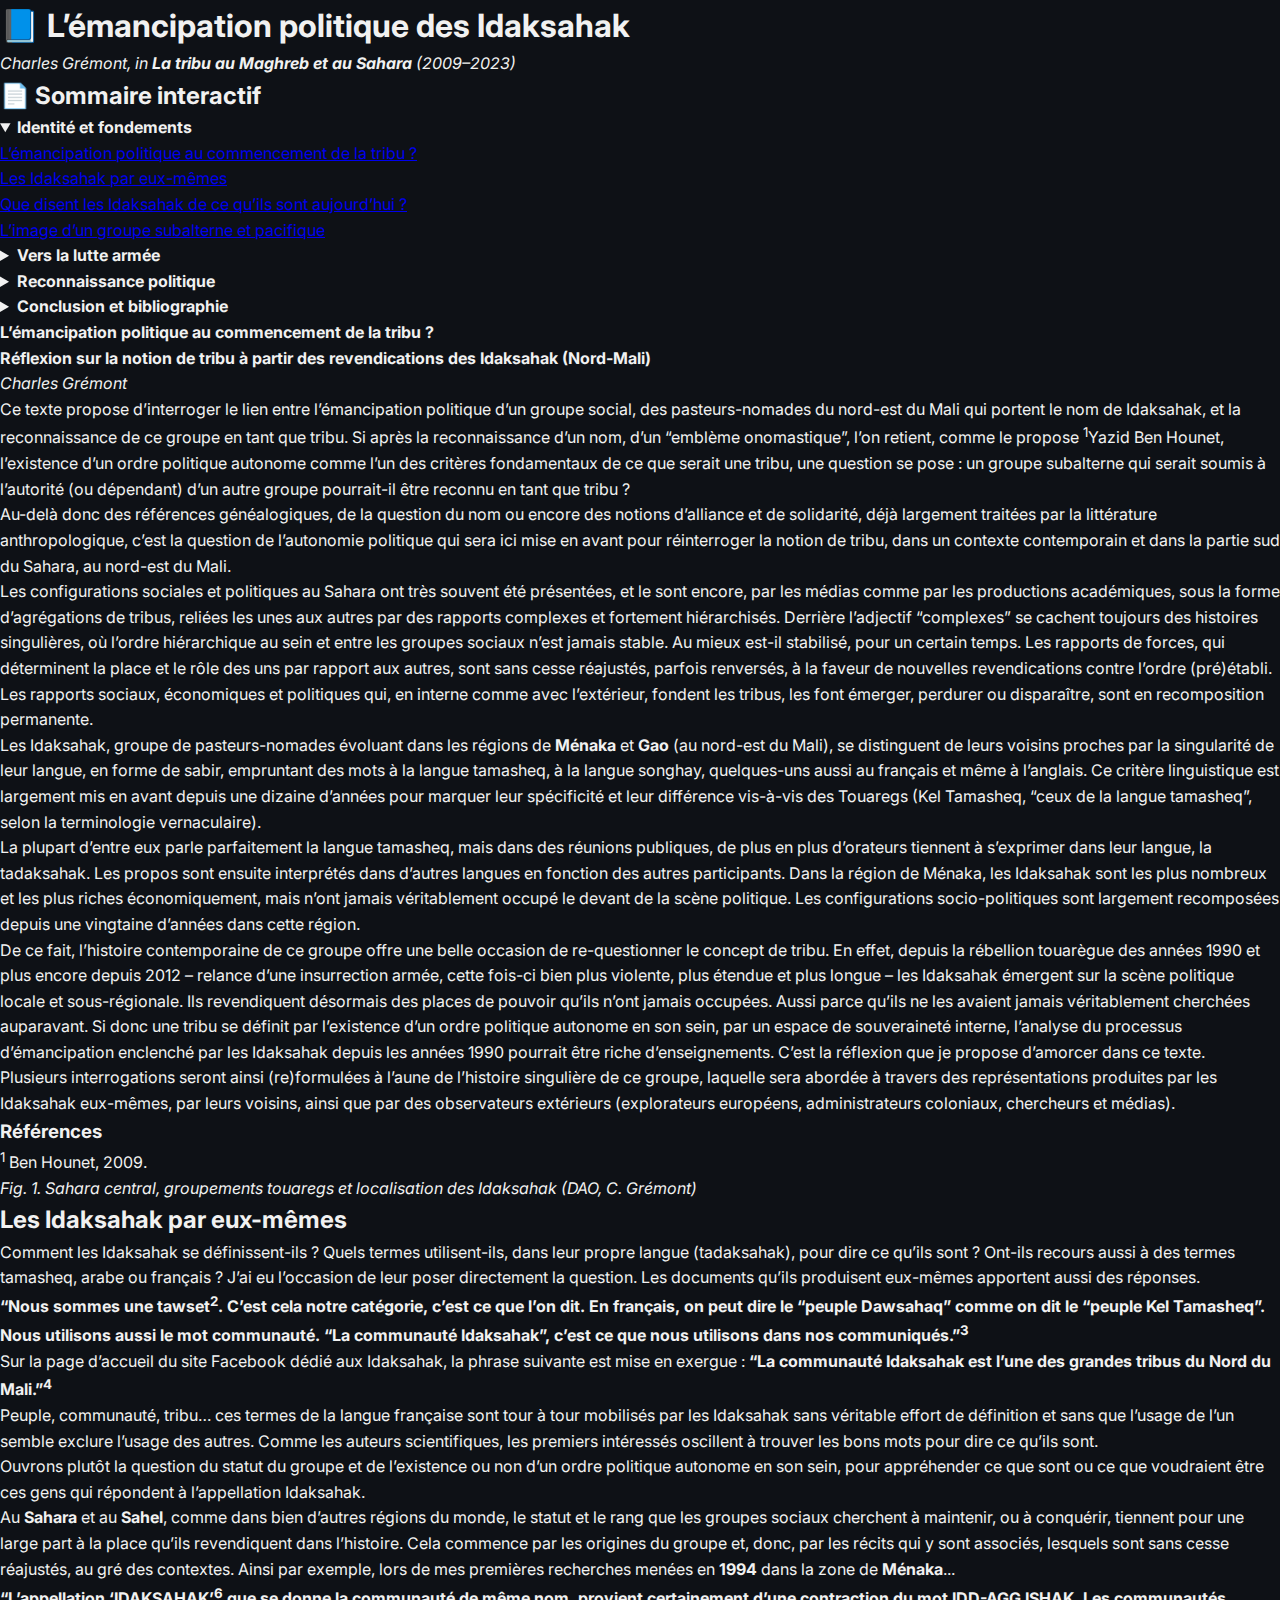
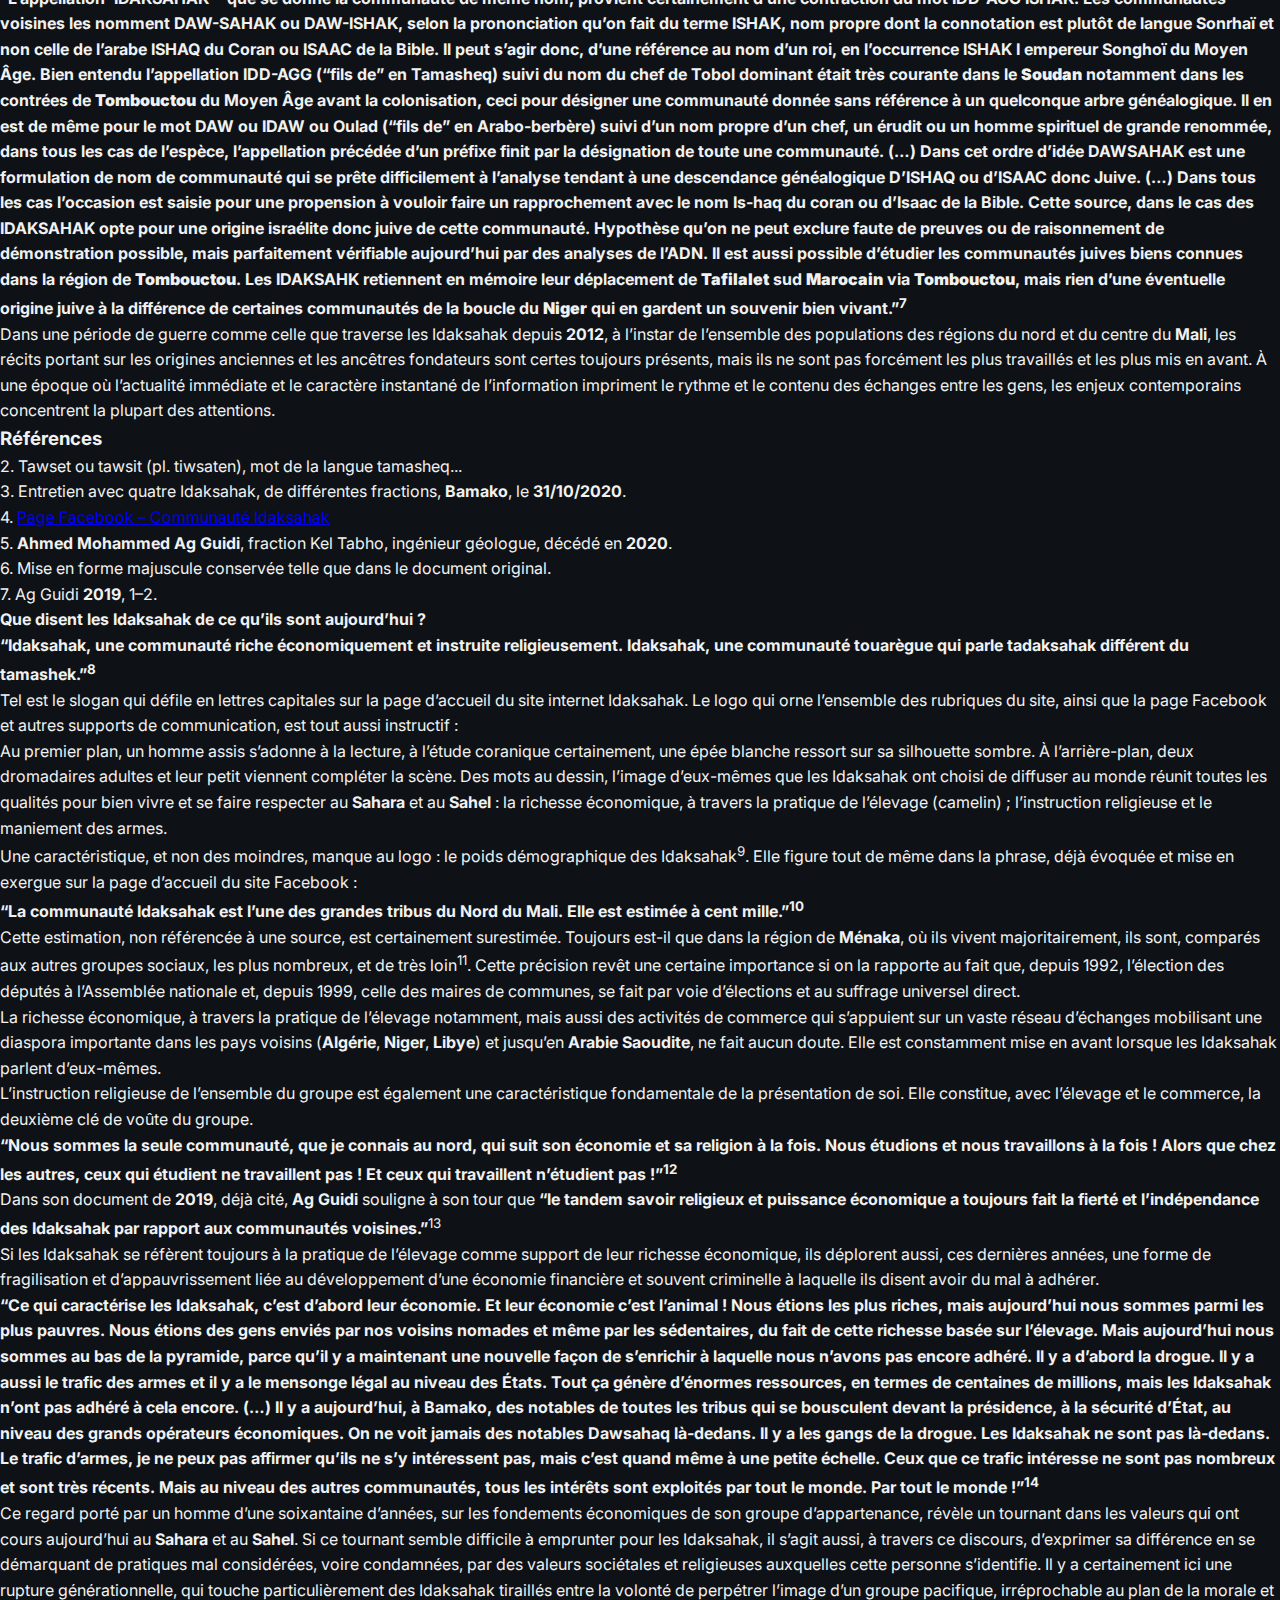
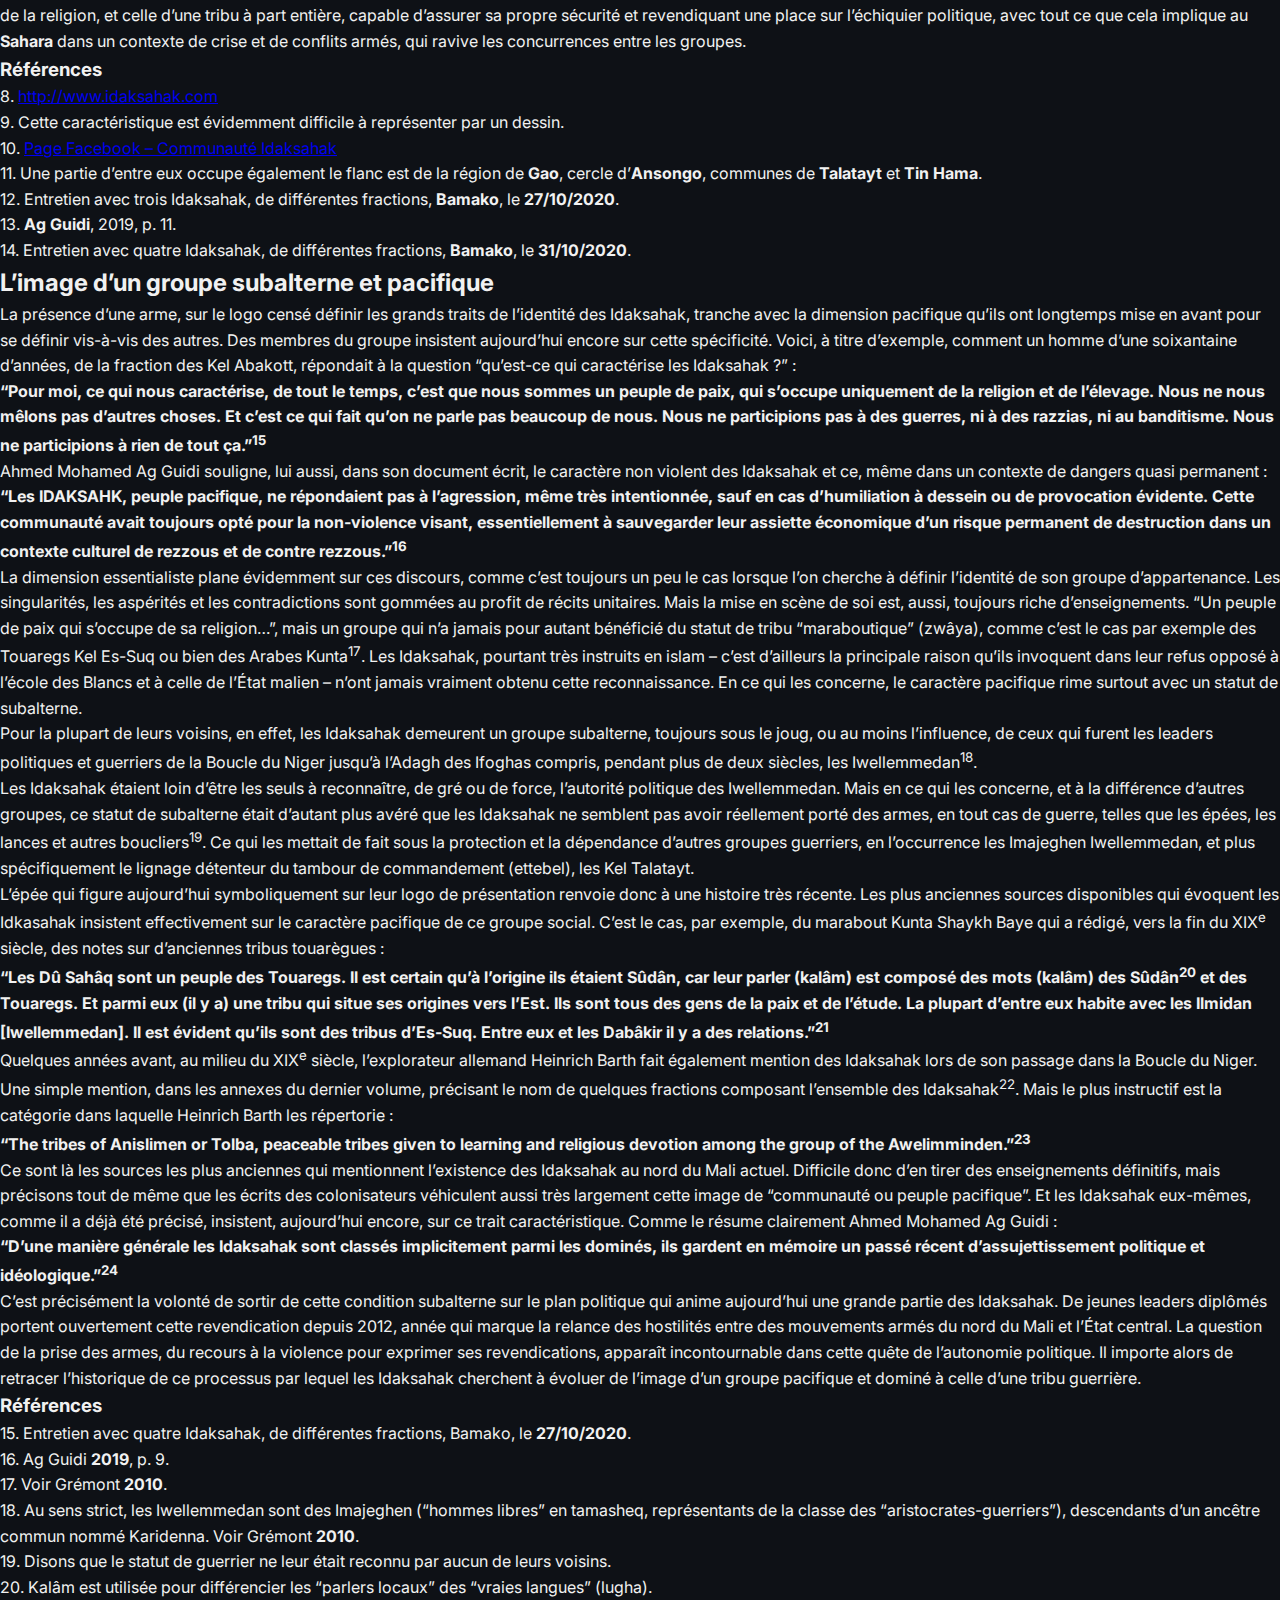
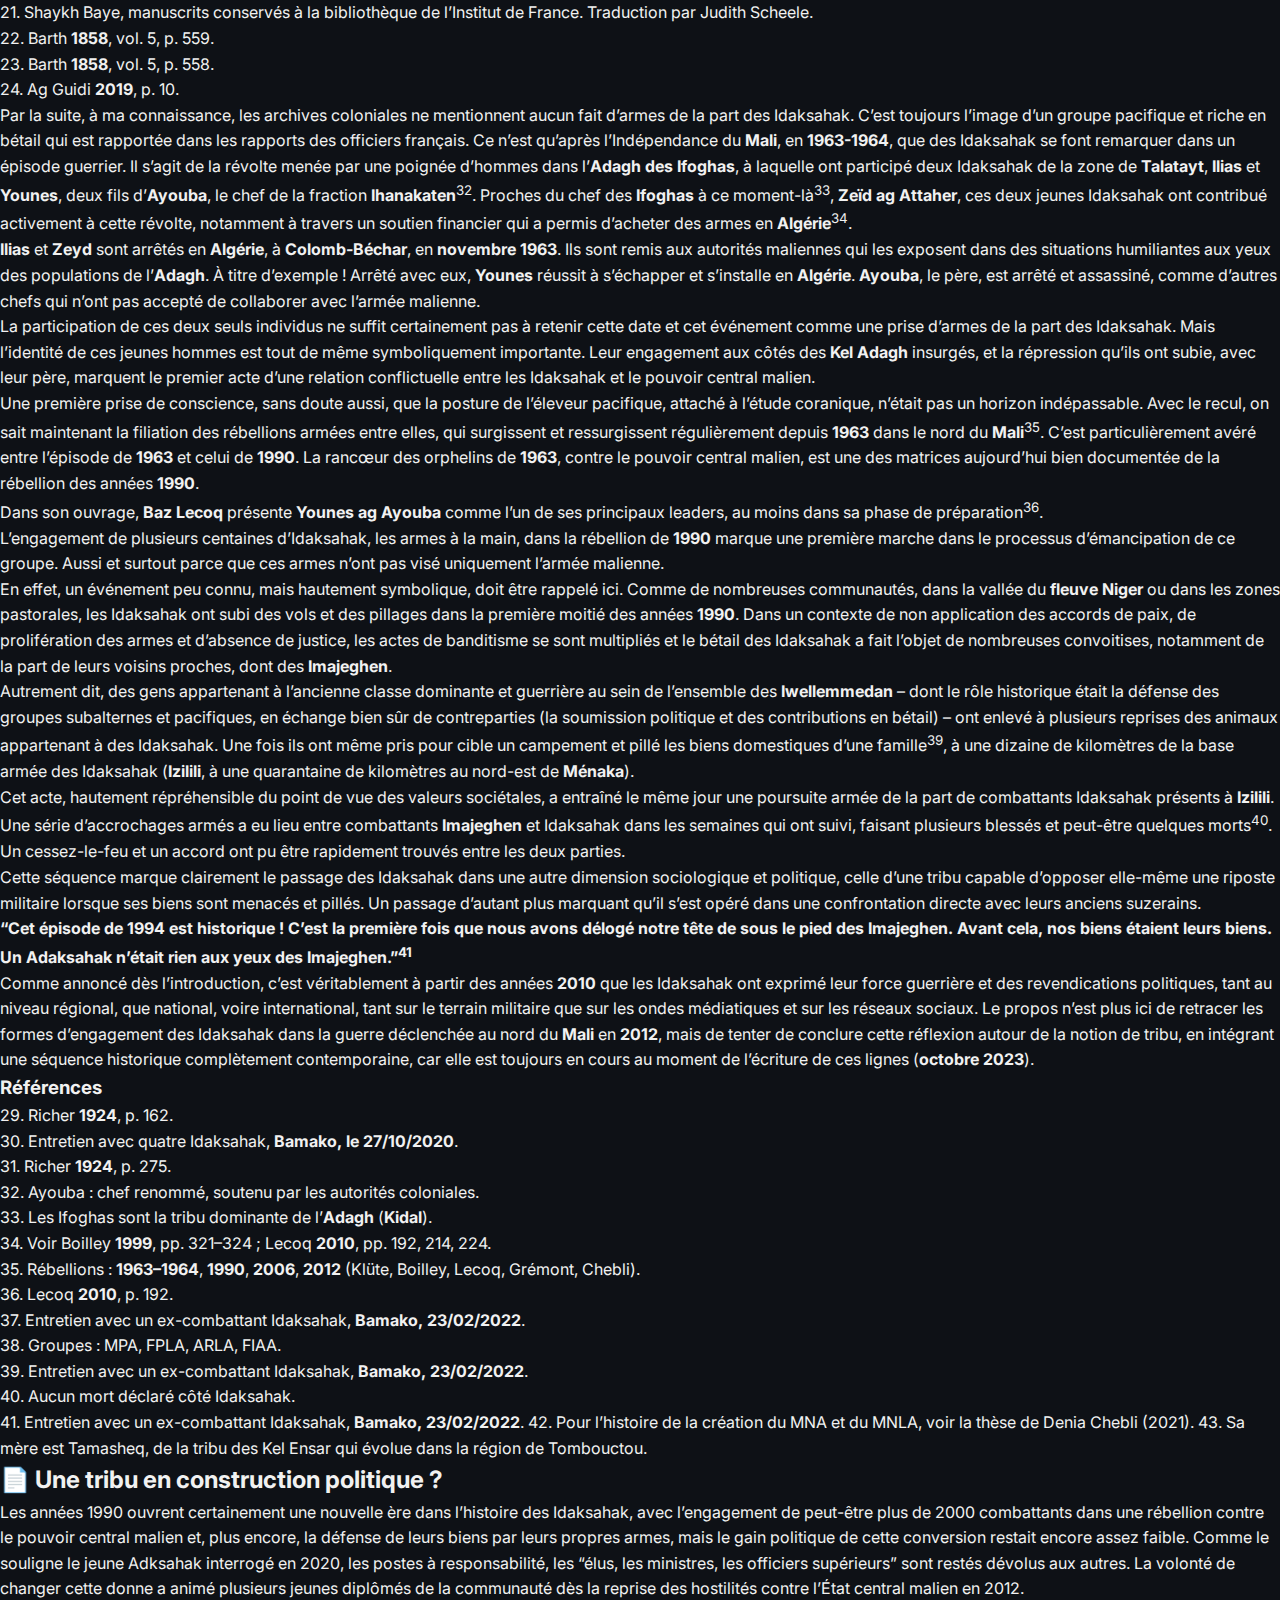
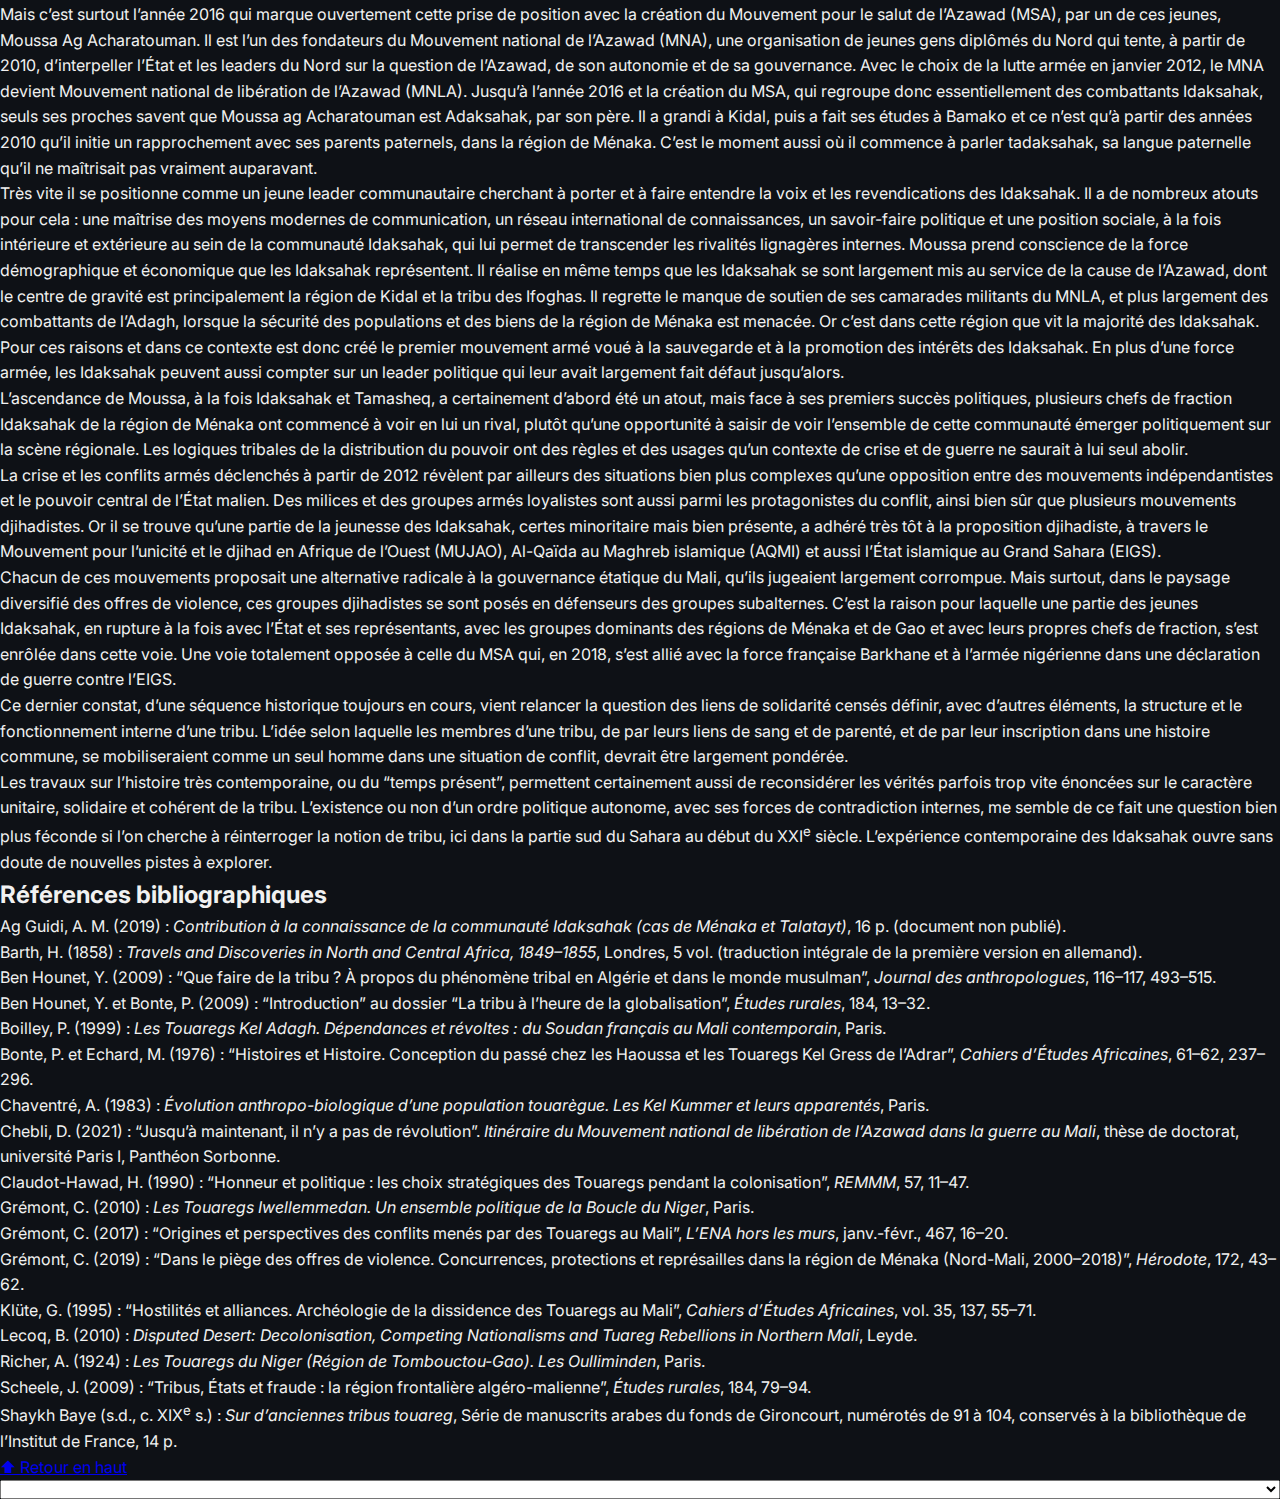
<file: histoire-emancipation-integrale.html>
<!DOCTYPE html>
<html lang="fr">
<head>
  <meta charset="UTF-8" />
  <meta name="viewport" content="width=device-width, initial-scale=1" />
  <title>Émancipation politique des Idaksahak</title>
  <link rel="icon" href="images/idaksahak_round.png" type="image/png" />
  <link rel="manifest" href="manifest.webmanifest" />
  <link rel="stylesheet" href="style.css" />

</head>
<body>
  <header>
    <h1>📘 L’émancipation politique des Idaksahak</h1>
    <p><em>Charles Grémont, in <strong>La tribu au Maghreb et au Sahara</strong> (2009–2023)</em></p>
  </header>

  <section>
  <h2>📄 Sommaire interactif</h2>
  <details open>
    <summary><strong>Identité et fondements</strong></summary>
    <ul>
      <li><a href="#page1">L’émancipation politique au commencement de la tribu ?</a></li>
      <li><a href="#page2">Les Idaksahak par eux-mêmes</a></li>
      <li><a href="#page3">Que disent les Idaksahak de ce qu’ils sont aujourd’hui ?</a></li>
      <li><a href="#page4">L’image d’un groupe subalterne et pacifique</a></li>
    </ul>
  </details>
  <details>
    <summary><strong>Vers la lutte armée</strong></summary>
    <ul>
      <li><a href="#page5">“Nous avons troqué nos chèvres contre des Kalachnikov !”</a></li>
      <li><a href="#page6">Des armes pour se défendre</a></li>
      <li><a href="#page7">La rébellion des années 1990 et ses limites</a></li>
      <li><a href="#page8">La confrontation de 1994</a></li>
    </ul>
  </details>
  <details>
    <summary><strong>Reconnaissance politique</strong></summary>
    <ul>
      <li><a href="#page9">Une visibilité politique acquise par les armes</a></li>
      <li><a href="#page10">Affirmation militaire face aux Imajeghen</a></li>
      <li><a href="#page11">Le Mouvement pour le salut de l’Azawad (MSA)</a></li>
      <li><a href="#page12">Des jeunes Idaksahak dans le djihadisme</a></li>
    </ul>
  </details>
  <details>
    <summary><strong>Conclusion et bibliographie</strong></summary>
    <ul>
      <li><a href="#page13">Un ordre politique autonome ?</a></li>
      <li><a href="#references">Références bibliographiques</a></li>
    </ul>
  </details>
  </section>
  <section id="page1">
  
<strong>L’émancipation politique au commencement de la tribu&nbsp;?<br>
  Réflexion sur la notion de tribu à partir des revendications des Idaksahak (Nord-Mali)</strong><br>
  <em>Charles Grémont</em>

  <p>
    Ce texte propose d’interroger le lien entre l’émancipation politique d’un groupe social, des pasteurs-nomades du nord-est du Mali qui portent le nom de Idaksahak, et la reconnaissance de ce groupe en tant que tribu. Si après la reconnaissance d’un nom, d’un “emblème onomastique”, l’on retient, comme le propose <sup>1</sup>Yazid Ben Hounet, l’existence d’un ordre politique autonome comme l’un des critères fondamentaux de ce que serait une tribu, une question se pose : un groupe subalterne qui serait soumis à l’autorité (ou dépendant) d’un autre groupe pourrait-il être reconnu en tant que tribu ? 
  </p>

  <p>
    Au-delà donc des références généalogiques, de la question du nom ou encore des notions d’alliance et de solidarité, déjà largement traitées par la littérature anthropologique, c’est la question de l’autonomie politique qui sera ici mise en avant pour réinterroger la notion de tribu, dans un contexte contemporain et dans la partie sud du Sahara, au nord-est du Mali.
  </p>

  <p>
    Les configurations sociales et politiques au Sahara ont très souvent été présentées, et le sont encore, par les médias comme par les productions académiques, sous la forme d’agrégations de tribus, reliées les unes aux autres par des rapports complexes et fortement hiérarchisés. Derrière l’adjectif “complexes” se cachent toujours des histoires singulières, où l’ordre hiérarchique au sein et entre les groupes sociaux n’est jamais stable. Au mieux est-il stabilisé, pour un certain temps. Les rapports de forces, qui déterminent la place et le rôle des uns par rapport aux autres, sont sans cesse réajustés, parfois renversés, à la faveur de nouvelles revendications contre l’ordre (pré)établi. Les rapports sociaux, économiques et politiques qui, en interne comme avec l’extérieur, fondent les tribus, les font émerger, perdurer ou disparaître, sont en recomposition permanente.
  </p>

  <p>
    Les Idaksahak, groupe de pasteurs-nomades évoluant dans les régions de <strong>Ménaka</strong> et <strong>Gao</strong> (au nord-est du Mali), se distinguent de leurs voisins proches par la singularité de leur langue, en forme de sabir, empruntant des mots à la langue tamasheq, à la langue songhay, quelques-uns aussi au français et même à l’anglais. Ce critère linguistique est largement mis en avant depuis une dizaine d’années pour marquer leur spécificité et leur différence vis-à-vis des Touaregs (Kel Tamasheq, “ceux de la langue tamasheq”, selon la terminologie vernaculaire).
  </p>

  <p>
    La plupart d’entre eux parle parfaitement la langue tamasheq, mais dans des réunions publiques, de plus en plus d’orateurs tiennent à s’exprimer dans leur langue, la tadaksahak. Les propos sont ensuite interprétés dans d’autres langues en fonction des autres participants. Dans la région de Ménaka, les Idaksahak sont les plus nombreux et les plus riches économiquement, mais n’ont jamais véritablement occupé le devant de la scène politique. Les configurations socio-politiques sont largement recomposées depuis une vingtaine d’années dans cette région.
  </p>

  <p>
    De ce fait, l’histoire contemporaine de ce groupe offre une belle occasion de re-questionner le concept de tribu. En effet, depuis la rébellion touarègue des années 1990 et plus encore depuis 2012 – relance d’une insurrection armée, cette fois-ci bien plus violente, plus étendue et plus longue – les Idaksahak émergent sur la scène politique locale et sous-régionale. Ils revendiquent désormais des places de pouvoir qu’ils n’ont jamais occupées. Aussi parce qu’ils ne les avaient jamais véritablement cherchées auparavant. Si donc une tribu se définit par l’existence d’un ordre politique autonome en son sein, par un espace de souveraineté interne, l’analyse du processus d’émancipation enclenché par les Idaksahak depuis les années 1990 pourrait être riche d’enseignements. C’est la réflexion que je propose d’amorcer dans ce texte.
  </p>

  <p>
    Plusieurs interrogations seront ainsi (re)formulées à l’aune de l’histoire singulière de ce groupe, laquelle sera abordée à travers des représentations produites par les Idaksahak eux-mêmes, par leurs voisins, ainsi que par des observateurs extérieurs (explorateurs européens, administrateurs coloniaux, chercheurs et médias).
  </p>

  <h3>Références</h3>
  <p>
    <sup>1</sup> Ben Hounet, 2009.
  </p>

  <p><em>Fig. 1. Sahara central, groupements touaregs et localisation des Idaksahak (DAO, C. Grémont)</em></p>
  </section>
  <section id="page2">
  <h2>Les Idaksahak par eux-mêmes</h2>
  <p>
    Comment les Idaksahak se définissent-ils ? Quels termes utilisent-ils, dans leur propre langue (tadaksahak), pour dire ce qu’ils sont ? Ont-ils recours aussi à des termes tamasheq, arabe ou français ? J’ai eu l’occasion de leur poser directement la question. Les documents qu’ils produisent eux-mêmes apportent aussi des réponses.
  </p>
  <p><strong>“Nous sommes une tawset<sup>2</sup>. C’est cela notre catégorie, c’est ce que l’on dit. En français, on peut dire le “peuple Dawsahaq” comme on dit le “peuple Kel Tamasheq”. Nous utilisons aussi le mot communauté. “La communauté Idaksahak”, c’est ce que nous utilisons dans nos communiqués.”<sup>3</sup></strong></p>
  <p>Sur la page d’accueil du site Facebook dédié aux Idaksahak, la phrase suivante est mise en exergue : <strong>“La communauté Idaksahak est l’une des grandes tribus du Nord du Mali.”<sup>4</sup></strong></p>
  <p>Peuple, communauté, tribu… ces termes de la langue française sont tour à tour mobilisés par les Idaksahak sans véritable effort de définition et sans que l’usage de l’un semble exclure l’usage des autres. Comme les auteurs scientifiques, les premiers intéressés oscillent à trouver les bons mots pour dire ce qu’ils sont.</p>
  <p>Ouvrons plutôt la question du statut du groupe et de l’existence ou non d’un ordre politique autonome en son sein, pour appréhender ce que sont ou ce que voudraient être ces gens qui répondent à l’appellation Idaksahak.</p>
  <p>Au <strong>Sahara</strong> et au <strong>Sahel</strong>, comme dans bien d’autres régions du monde, le statut et le rang que les groupes sociaux cherchent à maintenir, ou à conquérir, tiennent pour une large part à la place qu’ils revendiquent dans l’histoire. Cela commence par les origines du groupe et, donc, par les récits qui y sont associés, lesquels sont sans cesse réajustés, au gré des contextes. Ainsi par exemple, lors de mes premières recherches menées en <strong>1994</strong> dans la zone de <strong>Ménaka</strong>...</p>
  <blockquote><strong>
    “L’appellation ‘IDAKSAHAK’<sup>6</sup> que se donne la communauté de même nom, provient certainement d’une contraction du mot IDD-AGG ISHAK. Les communautés voisines les nomment DAW-SAHAK ou DAW-ISHAK, selon la prononciation qu’on fait du terme ISHAK, nom propre dont la connotation est plutôt de langue Sonrhaï et non celle de l’arabe ISHAQ du Coran ou ISAAC de la Bible. Il peut s’agir donc, d’une référence au nom d’un roi, en l’occurrence ISHAK I empereur Songhoï du Moyen Âge.
    Bien entendu l’appellation IDD-AGG (“fils de” en Tamasheq) suivi du nom du chef de Tobol dominant était très courante dans le <strong>Soudan</strong> notamment dans les contrées de <strong>Tombouctou</strong> du Moyen Âge avant la colonisation, ceci pour désigner une communauté donnée sans référence à un quelconque arbre généalogique. Il en est de même pour le mot DAW ou IDAW ou Oulad (“fils de” en Arabo-berbère) suivi d’un nom propre d’un chef, un érudit ou un homme spirituel de grande renommée, dans tous les cas de l’espèce, l’appellation précédée d’un préfixe finit par la désignation de toute une communauté.
    (…) Dans cet ordre d’idée DAWSAHAK est une formulation de nom de communauté qui se prête difficilement à l’analyse tendant à une descendance généalogique D’ISHAQ ou d’ISAAC donc Juive. 
    (…) Dans tous les cas l’occasion est saisie pour une propension à vouloir faire un rapprochement avec le nom Is-haq du coran ou d’Isaac de la Bible. Cette source, dans le cas des IDAKSAHAK opte pour une origine israélite donc juive de cette communauté. Hypothèse qu’on ne peut exclure faute de preuves ou de raisonnement de démonstration possible, mais parfaitement vérifiable aujourd’hui par des analyses de l’ADN. Il est aussi possible d’étudier les communautés juives biens connues dans la région de <strong>Tombouctou</strong>.
    Les IDAKSAHK retiennent en mémoire leur déplacement de <strong>Tafilalet</strong> sud <strong>Marocain</strong> via <strong>Tombouctou</strong>, mais rien d’une éventuelle origine juive à la différence de certaines communautés de la boucle du <strong>Niger</strong> qui en gardent un souvenir bien vivant.”<sup>7</sup>
  </strong></blockquote>
  <p>Dans une période de guerre comme celle que traverse les Idaksahak depuis <strong>2012</strong>, à l’instar de l’ensemble des populations des régions du nord et du centre du <strong>Mali</strong>, les récits portant sur les origines anciennes et les ancêtres fondateurs sont certes toujours présents, mais ils ne sont pas forcément les plus travaillés et les plus mis en avant. À une époque où l’actualité immédiate et le caractère instantané de l’information impriment le rythme et le contenu des échanges entre les gens, les enjeux contemporains concentrent la plupart des attentions.</p>
  <h3>Références</h3>
  <p>
    2. Tawset ou tawsit (pl. tiwsaten), mot de la langue tamasheq...<br>
    3. Entretien avec quatre Idaksahak, de différentes fractions, <strong>Bamako</strong>, le <strong>31/10/2020</strong>.<br>
    4. <a href="https://www.facebook.com/people/Communaut%C3%A9-Idaksahak/100057182781477/?mibextid=LQQJ4d" target="_blank">Page Facebook – Communauté Idaksahak</a><br>
    5. <strong>Ahmed Mohammed Ag Guidi</strong>, fraction Kel Tabho, ingénieur géologue, décédé en <strong>2020</strong>.<br>
    6. Mise en forme majuscule conservée telle que dans le document original.<br>
    7. Ag Guidi <strong>2019</strong>, 1–2.
  </p>
  </section>

   <section id="page3">
  
  <p><strong>Que disent les Idaksahak de ce qu’ils sont aujourd’hui ?</strong></p>

  <p><strong>“Idaksahak, une communauté riche économiquement et instruite religieusement. Idaksahak, une communauté touarègue qui parle tadaksahak différent du tamashek.”<sup>8</sup></strong></p>

  <p>
    Tel est le slogan qui défile en lettres capitales sur la page d’accueil du site internet Idaksahak. Le logo qui orne l’ensemble des rubriques du site, ainsi que la page Facebook et autres supports de communication, est tout aussi instructif :
  </p>

  <p>
    Au premier plan, un homme assis s’adonne à la lecture, à l’étude coranique certainement, une épée blanche ressort sur sa silhouette sombre. À l’arrière-plan, deux dromadaires adultes et leur petit viennent compléter la scène. Des mots au dessin, l’image d’eux-mêmes que les Idaksahak ont choisi de diffuser au monde réunit toutes les qualités pour bien vivre et se faire respecter au <strong>Sahara</strong> et au <strong>Sahel</strong> : la richesse économique, à travers la pratique de l’élevage (camelin) ; l’instruction religieuse et le maniement des armes.
  </p>

  <p>
    Une caractéristique, et non des moindres, manque au logo : le poids démographique des Idaksahak<sup>9</sup>. Elle figure tout de même dans la phrase, déjà évoquée et mise en exergue sur la page d’accueil du site Facebook :
  </p>

  <p><strong>“La communauté Idaksahak est l’une des grandes tribus du Nord du Mali. Elle est estimée à cent mille.”<sup>10</sup></strong></p>

  <p>
    Cette estimation, non référencée à une source, est certainement surestimée. Toujours est-il que dans la région de <strong>Ménaka</strong>, où ils vivent majoritairement, ils sont, comparés aux autres groupes sociaux, les plus nombreux, et de très loin<sup>11</sup>. Cette précision revêt une certaine importance si on la rapporte au fait que, depuis 1992, l’élection des députés à l’Assemblée nationale et, depuis 1999, celle des maires de communes, se fait par voie d’élections et au suffrage universel direct.
  </p>

  <p>
    La richesse économique, à travers la pratique de l’élevage notamment, mais aussi des activités de commerce qui s’appuient sur un vaste réseau d’échanges mobilisant une diaspora importante dans les pays voisins (<strong>Algérie</strong>, <strong>Niger</strong>, <strong>Libye</strong>) et jusqu’en <strong>Arabie Saoudite</strong>, ne fait aucun doute. Elle est constamment mise en avant lorsque les Idaksahak parlent d’eux-mêmes.
  </p>

  <p>
    L’instruction religieuse de l’ensemble du groupe est également une caractéristique fondamentale de la présentation de soi. Elle constitue, avec l’élevage et le commerce, la deuxième clé de voûte du groupe.
  </p>

  <blockquote><strong>
    “Nous sommes la seule communauté, que je connais au nord, qui suit son économie et sa religion à la fois. Nous étudions et nous travaillons à la fois ! Alors que chez les autres, ceux qui étudient ne travaillent pas ! Et ceux qui travaillent n’étudient pas !”<sup>12</sup>
  </strong></blockquote>

  <p>
    Dans son document de <strong>2019</strong>, déjà cité, <strong>Ag Guidi</strong> souligne à son tour que <strong>“le tandem savoir religieux et puissance économique a toujours fait la fierté et l’indépendance des Idaksahak par rapport aux communautés voisines.”</strong><sup>13</sup>
  </p>

  <p>
    Si les Idaksahak se réfèrent toujours à la pratique de l’élevage comme support de leur richesse économique, ils déplorent aussi, ces dernières années, une forme de fragilisation et d’appauvrissement liée au développement d’une économie financière et souvent criminelle à laquelle ils disent avoir du mal à adhérer.
  </p>

  <blockquote><strong>
    “Ce qui caractérise les Idaksahak, c’est d’abord leur économie. Et leur économie c’est l’animal ! Nous étions les plus riches, mais aujourd’hui nous sommes parmi les plus pauvres. Nous étions des gens enviés par nos voisins nomades et même par les sédentaires, du fait de cette richesse basée sur l’élevage. Mais aujourd’hui nous sommes au bas de la pyramide, parce qu’il y a maintenant une nouvelle façon de s’enrichir à laquelle nous n’avons pas encore adhéré. Il y a d’abord la drogue. Il y a aussi le trafic des armes et il y a le mensonge légal au niveau des États. Tout ça génère d’énormes ressources, en termes de centaines de millions, mais les Idaksahak n’ont pas adhéré à cela encore. (…) Il y a aujourd’hui, à Bamako, des notables de toutes les tribus qui se bousculent devant la présidence, à la sécurité d’État, au niveau des grands opérateurs économiques. On ne voit jamais des notables Dawsahaq là-dedans. Il y a les gangs de la drogue. Les Idaksahak ne sont pas là-dedans. Le trafic d’armes, je ne peux pas affirmer qu’ils ne s’y intéressent pas, mais c’est quand même à une petite échelle. Ceux que ce trafic intéresse ne sont pas nombreux et sont très récents. Mais au niveau des autres communautés, tous les intérêts sont exploités par tout le monde. Par tout le monde !”<sup>14</sup>
  </strong></blockquote>

  <p>
    Ce regard porté par un homme d’une soixantaine d’années, sur les fondements économiques de son groupe d’appartenance, révèle un tournant dans les valeurs qui ont cours aujourd’hui au <strong>Sahara</strong> et au <strong>Sahel</strong>. Si ce tournant semble difficile à emprunter pour les Idaksahak, il s’agit aussi, à travers ce discours, d’exprimer sa différence en se démarquant de pratiques mal considérées, voire condamnées, par des valeurs sociétales et religieuses auxquelles cette personne s’identifie. Il y a certainement ici une rupture générationnelle, qui touche particulièrement des Idaksahak tiraillés entre la volonté de perpétrer l’image d’un groupe pacifique, irréprochable au plan de la morale et de la religion, et celle d’une tribu à part entière, capable d’assurer sa propre sécurité et revendiquant une place sur l’échiquier politique, avec tout ce que cela implique au <strong>Sahara</strong> dans un contexte de crise et de conflits armés, qui ravive les concurrences entre les groupes.
  </p>

  <h3>Références</h3>
  <p>
    8. <a href="http://www.idaksahak.com/" target="_blank">http://www.idaksahak.com</a><br>
    9. Cette caractéristique est évidemment difficile à représenter par un dessin.<br>
    10. <a href="https://www.facebook.com/people/Communaut%C3%A9-Idaksahak/100057182781477/?mibextid=LQQJ4d" target="_blank">Page Facebook – Communauté Idaksahak</a><br>
    11. Une partie d’entre eux occupe également le flanc est de la région de <strong>Gao</strong>, cercle d’<strong>Ansongo</strong>, communes de <strong>Talatayt</strong> et <strong>Tin Hama</strong>.<br>
    12. Entretien avec trois Idaksahak, de différentes fractions, <strong>Bamako</strong>, le <strong>27/10/2020</strong>.<br>
    13. <strong>Ag Guidi</strong>, 2019, p. 11.<br>
    14. Entretien avec quatre Idaksahak, de différentes fractions, <strong>Bamako</strong>, le <strong>31/10/2020</strong>.
  </p>
   </section>

  <section id="page4">
  <h2>L’image d’un groupe subalterne et pacifique</h2>

  <p>
    La présence d’une arme, sur le logo censé définir les grands traits de l’identité des 
    Idaksahak, tranche avec la dimension pacifique qu’ils ont longtemps mise en avant pour se 
    définir vis-à-vis des autres. Des membres du groupe insistent aujourd’hui encore sur cette 
    spécificité. Voici, à titre d’exemple, comment un homme d’une soixantaine d’années, de la 
    fraction des Kel Abakott, répondait à la question “qu’est-ce qui caractérise les Idaksahak ?” :
  </p>

  <blockquote>
    <strong>
      “Pour moi, ce qui nous caractérise, de tout le temps, c’est que nous sommes un peuple de 
      paix, qui s’occupe uniquement de la religion et de l’élevage. Nous ne nous mêlons pas d’autres 
      choses. Et c’est ce qui fait qu’on ne parle pas beaucoup de nous. Nous ne participions pas à des 
      guerres, ni à des razzias, ni au banditisme. Nous ne participions à rien de tout ça.”<sup>15</sup>
    </strong>
  </blockquote>

  <p>
    Ahmed Mohamed Ag Guidi souligne, lui aussi, dans son document écrit, le caractère 
    non violent des Idaksahak et ce, même dans un contexte de dangers quasi permanent :
  </p>

  <blockquote>
    <strong>
      “Les IDAKSAHK, peuple pacifique, ne répondaient pas à l’agression, même très intentionnée, 
      sauf en cas d’humiliation à dessein ou de provocation évidente. Cette communauté avait 
      toujours opté pour la non-violence visant, essentiellement à sauvegarder leur assiette 
      économique d’un risque permanent de destruction dans un contexte culturel de rezzous et 
      de contre rezzous.”<sup>16</sup>
    </strong>
  </blockquote>

  <p>
    La dimension essentialiste plane évidemment sur ces discours, comme c’est toujours 
    un peu le cas lorsque l’on cherche à définir l’identité de son groupe d’appartenance. Les 
    singularités, les aspérités et les contradictions sont gommées au profit de récits unitaires. 
    Mais la mise en scène de soi est, aussi, toujours riche d’enseignements. “Un peuple de paix 
    qui s’occupe de sa religion…”, mais un groupe qui n’a jamais pour autant bénéficié du statut 
    de tribu “maraboutique” (zwâya), comme c’est le cas par exemple des Touaregs Kel Es-Suq 
    ou bien des Arabes Kunta<sup>17</sup>. Les Idaksahak, pourtant très instruits en islam – c’est d’ailleurs 
    la principale raison qu’ils invoquent dans leur refus opposé à l’école des Blancs et à celle de 
    l’État malien – n’ont jamais vraiment obtenu cette reconnaissance. En ce qui les concerne, le 
    caractère pacifique rime surtout avec un statut de subalterne.
  </p>

  <p>
    Pour la plupart de leurs voisins, en effet, les Idaksahak demeurent un groupe subalterne, 
    toujours sous le joug, ou au moins l’influence, de ceux qui furent les leaders politiques et 
    guerriers de la Boucle du Niger jusqu’à l’Adagh des Ifoghas compris, pendant plus de deux 
    siècles, les Iwellemmedan<sup>18</sup>.
  </p>

  <p>
    Les Idaksahak étaient loin d’être les seuls à reconnaître, de gré ou de force, l’autorité 
    politique des Iwellemmedan. Mais en ce qui les concerne, et à la différence d’autres groupes, 
    ce statut de subalterne était d’autant plus avéré que les Idaksahak ne semblent pas avoir 
    réellement porté des armes, en tout cas de guerre, telles que les épées, les lances et autres 
    boucliers<sup>19</sup>. Ce qui les mettait de fait sous la protection et la dépendance d’autres groupes 
    guerriers, en l’occurrence les Imajeghen Iwellemmedan, et plus spécifiquement le lignage 
    détenteur du tambour de commandement (ettebel), les Kel Talatayt.
  </p>

  <p>
    L’épée qui figure aujourd’hui symboliquement sur leur logo de présentation renvoie donc à une histoire 
    très récente. Les plus anciennes sources disponibles qui évoquent les Idkasahak insistent 
    effectivement sur le caractère pacifique de ce groupe social. C’est le cas, par exemple, du 
    marabout Kunta Shaykh Baye qui a rédigé, vers la fin du XIX<sup>e</sup> siècle, des notes sur d’anciennes 
    tribus touarègues :
  </p>

  <blockquote>
    <strong>
      “Les Dû Sahâq sont un peuple des Touaregs. Il est certain qu’à l’origine ils étaient Sûdân, car 
      leur parler (kalâm) est composé des mots (kalâm) des Sûdân<sup>20</sup> et des Touaregs. Et parmi eux 
      (il y a) une tribu qui situe ses origines vers l’Est. Ils sont tous des gens de la paix et de l’étude. 
      La plupart d’entre eux habite avec les Ilmidan [Iwellemmedan]. Il est évident qu’ils sont des 
      tribus d’Es-Suq. Entre eux et les Dabâkir il y a des relations.”<sup>21</sup>
    </strong>
  </blockquote>

  <p>
    Quelques années avant, au milieu du XIX<sup>e</sup> siècle, l’explorateur allemand Heinrich Barth 
    fait également mention des Idaksahak lors de son passage dans la Boucle du Niger. Une 
    simple mention, dans les annexes du dernier volume, précisant le nom de quelques fractions 
    composant l’ensemble des Idaksahak<sup>22</sup>. Mais le plus instructif est la catégorie dans laquelle 
    Heinrich Barth les répertorie :
  </p>

  <blockquote>
    <strong>
      “The tribes of Anislimen or Tolba, peaceable tribes given to learning and religious devotion among the group of the Awelimminden.”<sup>23</sup>
    </strong>
  </blockquote>

  <p>
    Ce sont là les sources les plus anciennes qui mentionnent l’existence des Idaksahak au 
    nord du Mali actuel. Difficile donc d’en tirer des enseignements définitifs, mais précisons 
    tout de même que les écrits des colonisateurs véhiculent aussi très largement cette image 
    de “communauté ou peuple pacifique”. Et les Idaksahak eux-mêmes, comme il a déjà été précisé, insistent, aujourd’hui encore, sur ce trait caractéristique. Comme le résume 
    clairement Ahmed Mohamed Ag Guidi :
  </p>

  <blockquote>
    <strong>
      “D’une manière générale les Idaksahak sont classés implicitement parmi les dominés, ils gardent en mémoire un passé récent d’assujettissement politique et idéologique.”<sup>24</sup>
    </strong>
  </blockquote>

  <p>
    C’est précisément la volonté de sortir de cette condition subalterne sur le plan politique 
    qui anime aujourd’hui une grande partie des Idaksahak. De jeunes leaders diplômés portent 
    ouvertement cette revendication depuis 2012, année qui marque la relance des hostilités 
    entre des mouvements armés du nord du Mali et l’État central. La question de la prise des 
    armes, du recours à la violence pour exprimer ses revendications, apparaît incontournable 
    dans cette quête de l’autonomie politique. Il importe alors de retracer l’historique de ce 
    processus par lequel les Idaksahak cherchent à évoluer de l’image d’un groupe pacifique et 
    dominé à celle d’une tribu guerrière.
  </p>

  <h3>Références</h3>
  <p>
    15. Entretien avec quatre Idaksahak, de différentes fractions, Bamako, le <strong>27/10/2020</strong>.<br>
    16. Ag Guidi <strong>2019</strong>, p. 9.<br>
    17. Voir Grémont <strong>2010</strong>.<br>
    18. Au sens strict, les Iwellemmedan sont des Imajeghen (“hommes libres” en tamasheq, représentants de 
    la classe des “aristocrates-guerriers”), descendants d’un ancêtre commun nommé Karidenna. Voir Grémont <strong>2010</strong>.<br>
    19. Disons que le statut de guerrier ne leur était reconnu par aucun de leurs voisins.<br>
    20. Kalâm est utilisée pour différencier les “parlers locaux” des “vraies langues” (lugha).<br>
    21. Shaykh Baye, manuscrits conservés à la bibliothèque de l’Institut de France. Traduction par Judith Scheele.<br>
    22. Barth <strong>1858</strong>, vol. 5, p. 559.<br>
    23. Barth <strong>1858</strong>, vol. 5, p. 558.<br>
    24. Ag Guidi <strong>2019</strong>, p. 10.
  </p>
  </section>
  
 <section id="page6">
  
  <p>
    Par la suite, à ma connaissance, les archives coloniales ne mentionnent aucun fait d’armes 
    de la part des Idaksahak. C’est toujours l’image d’un groupe pacifique et riche en bétail qui 
    est rapportée dans les rapports des officiers français. Ce n’est qu’après l’Indépendance du 
    <strong>Mali</strong>, en <strong>1963-1964</strong>, que des Idaksahak se font remarquer dans un épisode guerrier. Il s’agit 
    de la révolte menée par une poignée d’hommes dans l’<strong>Adagh des Ifoghas</strong>, à laquelle ont 
    participé deux Idaksahak de la zone de <strong>Talatayt</strong>, <strong>Ilias</strong> et <strong>Younes</strong>, deux fils d’<strong>Ayouba</strong>, le chef 
    de la fraction <strong>Ihanakaten</strong><sup>32</sup>. Proches du chef des <strong>Ifoghas</strong> à ce moment-là<sup>33</sup>, <strong>Zeïd ag Attaher</strong>, 
    ces deux jeunes Idaksahak ont contribué activement à cette révolte, notamment à travers 
    un soutien financier qui a permis d’acheter des armes en <strong>Algérie</strong><sup>34</sup>.
  </p>

  <p>
    <strong>Ilias</strong> et <strong>Zeyd</strong> sont arrêtés en <strong>Algérie</strong>, à <strong>Colomb-Béchar</strong>, en <strong>novembre 1963</strong>. Ils sont remis aux 
    autorités maliennes qui les exposent dans des situations humiliantes aux yeux des populations 
    de l’<strong>Adagh</strong>. À titre d’exemple ! Arrêté avec eux, <strong>Younes</strong> réussit à s’échapper et s’installe en 
    <strong>Algérie</strong>. <strong>Ayouba</strong>, le père, est arrêté et assassiné, comme d’autres chefs qui n’ont pas accepté 
    de collaborer avec l’armée malienne.
  </p>

  <p>
    La participation de ces deux seuls individus ne suffit certainement pas à retenir cette date 
    et cet événement comme une prise d’armes de la part des Idaksahak. Mais l’identité de ces 
    jeunes hommes est tout de même symboliquement importante. Leur engagement aux côtés 
    des <strong>Kel Adagh</strong> insurgés, et la répression qu’ils ont subie, avec leur père, marquent le premier 
    acte d’une relation conflictuelle entre les Idaksahak et le pouvoir central malien.
  </p>

  <p>
    Une première prise de conscience, sans doute aussi, que la posture de l’éleveur pacifique, 
    attaché à l’étude coranique, n’était pas un horizon indépassable. Avec le recul, on sait maintenant 
    la filiation des rébellions armées entre elles, qui surgissent et ressurgissent régulièrement depuis 
    <strong>1963</strong> dans le nord du <strong>Mali</strong><sup>35</sup>. C’est particulièrement avéré entre l’épisode de <strong>1963</strong> et celui de 
    <strong>1990</strong>. La rancœur des orphelins de <strong>1963</strong>, contre le pouvoir central malien, est une des matrices 
    aujourd’hui bien documentée de la rébellion des années <strong>1990</strong>.
  </p>

  <p>
    Dans son ouvrage, <strong>Baz Lecoq</strong> présente <strong>Younes ag Ayouba</strong> comme l’un de ses principaux leaders, 
    au moins dans sa phase de préparation<sup>36</sup>.
  </p>

  <p>
    L’engagement de plusieurs centaines d’Idaksahak, les armes à la main, dans la rébellion 
    de <strong>1990</strong> marque une première marche dans le processus d’émancipation de ce groupe. Aussi 
    et surtout parce que ces armes n’ont pas visé uniquement l’armée malienne.
  </p>

  <p>
    En effet, un événement peu connu, mais hautement symbolique, doit être rappelé ici. 
    Comme de nombreuses communautés, dans la vallée du <strong>fleuve Niger</strong> ou dans les zones 
    pastorales, les Idaksahak ont subi des vols et des pillages dans la première moitié des années 
    <strong>1990</strong>. Dans un contexte de non application des accords de paix, de prolifération des armes et 
    d’absence de justice, les actes de banditisme se sont multipliés et le bétail des Idaksahak a fait 
    l’objet de nombreuses convoitises, notamment de la part de leurs voisins proches, dont des 
    <strong>Imajeghen</strong>.
  </p>

  <p>
    Autrement dit, des gens appartenant à l’ancienne classe dominante et guerrière au sein 
    de l’ensemble des <strong>Iwellemmedan</strong> – dont le rôle historique était la défense des groupes 
    subalternes et pacifiques, en échange bien sûr de contreparties (la soumission politique 
    et des contributions en bétail) – ont enlevé à plusieurs reprises des animaux appartenant 
    à des Idaksahak. Une fois ils ont même pris pour cible un campement et pillé les biens 
    domestiques d’une famille<sup>39</sup>, à une dizaine de kilomètres de la base armée des Idaksahak 
    (<strong>Izilili</strong>, à une quarantaine de kilomètres au nord-est de <strong>Ménaka</strong>).
  </p>

  <p>
    Cet acte, hautement répréhensible du point de vue des valeurs sociétales, a entraîné le même 
    jour une poursuite armée de la part de combattants Idaksahak présents à <strong>Izilili</strong>. Une série 
    d’accrochages armés a eu lieu entre combattants <strong>Imajeghen</strong> et Idaksahak dans les semaines 
    qui ont suivi, faisant plusieurs blessés et peut-être quelques morts<sup>40</sup>. Un cessez-le-feu et un 
    accord ont pu être rapidement trouvés entre les deux parties.
  </p>

  <p>
    Cette séquence marque clairement le passage des Idaksahak dans une autre dimension 
    sociologique et politique, celle d’une tribu capable d’opposer elle-même une riposte militaire 
    lorsque ses biens sont menacés et pillés. Un passage d’autant plus marquant qu’il s’est opéré 
    dans une confrontation directe avec leurs anciens suzerains.
  </p>

  <blockquote>
    <strong>
      “Cet épisode de 1994 est historique ! C’est la première fois que nous avons délogé notre 
      tête de sous le pied des Imajeghen. Avant cela, nos biens étaient leurs biens. Un Adaksahak 
      n’était rien aux yeux des Imajeghen.”<sup>41</sup>
    </strong>
  </blockquote>

  <p>
    Comme annoncé dès l’introduction, c’est véritablement à partir des années <strong>2010</strong> que 
    les Idaksahak ont exprimé leur force guerrière et des revendications politiques, tant au 
    niveau régional, que national, voire international, tant sur le terrain militaire que sur les 
    ondes médiatiques et sur les réseaux sociaux. Le propos n’est plus ici de retracer les formes 
    d’engagement des Idaksahak dans la guerre déclenchée au nord du <strong>Mali</strong> en <strong>2012</strong>, mais de 
    tenter de conclure cette réflexion autour de la notion de tribu, en intégrant une séquence 
    historique complètement contemporaine, car elle est toujours en cours au moment de 
    l’écriture de ces lignes (<strong>octobre 2023</strong>).
  </p>

  <h3>Références</h3>
  <p>
    29. Richer <strong>1924</strong>, p. 162.<br>
    30. Entretien avec quatre Idaksahak, <strong>Bamako, le 27/10/2020</strong>.<br>
    31. Richer <strong>1924</strong>, p. 275.<br>
    32. Ayouba : chef renommé, soutenu par les autorités coloniales.<br>
    33. Les Ifoghas sont la tribu dominante de l’<strong>Adagh</strong> (<strong>Kidal</strong>).<br>
    34. Voir Boilley <strong>1999</strong>, pp. 321–324 ; Lecoq <strong>2010</strong>, pp. 192, 214, 224.<br>
    35. Rébellions : <strong>1963–1964</strong>, <strong>1990</strong>, <strong>2006</strong>, <strong>2012</strong> (Klüte, Boilley, Lecoq, Grémont, Chebli).<br>
    36. Lecoq <strong>2010</strong>, p. 192.<br>
    37. Entretien avec un ex-combattant Idaksahak, <strong>Bamako, 23/02/2022</strong>.<br>
    38. Groupes : MPA, FPLA, ARLA, FIAA.<br>
    39. Entretien avec un ex-combattant Idaksahak, <strong>Bamako, 23/02/2022</strong>.<br>
    40. Aucun mort déclaré côté Idaksahak.<br>
    41. Entretien avec un ex-combattant Idaksahak, <strong>Bamako, 23/02/2022</strong>.
    42. Pour l’histoire de la création du MNA et du MNLA, voir la thèse de Denia Chebli (2021).
    43. Sa mère est Tamasheq, de la tribu des Kel Ensar qui évolue dans la région de Tombouctou.
  </p>
 </section>
   <section id="conclusion-et-bibliographie">
  <h2>📄 Une tribu en construction politique ?</h2>
  <p>Les années 1990 ouvrent certainement une nouvelle ère dans l’histoire des Idaksahak, 
  avec l’engagement de peut-être plus de 2000 combattants dans une rébellion contre le 
  pouvoir central malien et, plus encore, la défense de leurs biens par leurs propres armes, 
  mais le gain politique de cette conversion restait encore assez faible. Comme le souligne 
  le jeune Adksahak interrogé en 2020, les postes à responsabilité, les “élus, les ministres, les 
  officiers supérieurs” sont restés dévolus aux autres. La volonté de changer cette donne a 
  animé plusieurs jeunes diplômés de la communauté dès la reprise des hostilités contre l’État 
  central malien en 2012.</p>

  <p>Mais c’est surtout l’année 2016 qui marque ouvertement cette prise de position 
  avec la création du Mouvement pour le salut de l’Azawad (MSA), par un de ces jeunes, 
  Moussa Ag Acharatouman. Il est l’un des fondateurs du Mouvement national de l’Azawad 
  (MNA), une organisation de jeunes gens diplômés du Nord qui tente, à partir de 2010, 
  d’interpeller l’État et les leaders du Nord sur la question de l’Azawad, de son autonomie et de 
  sa gouvernance. Avec le choix de la lutte armée en janvier 2012, le MNA devient Mouvement 
  national de libération de l’Azawad (MNLA). Jusqu’à l’année 2016 et la création du MSA, 
  qui regroupe donc essentiellement des combattants Idaksahak, seuls ses proches savent que 
  Moussa ag Acharatouman est Adaksahak, par son père. Il a grandi à Kidal, puis a fait ses 
  études à Bamako et ce n’est qu’à partir des années 2010 qu’il initie un rapprochement avec ses 
  parents paternels, dans la région de Ménaka. C’est le moment aussi où il commence à parler 
  tadaksahak, sa langue paternelle qu’il ne maîtrisait pas vraiment auparavant.</p>

  <p>Très vite il se positionne comme un jeune leader communautaire cherchant à porter et à faire entendre 
  la voix et les revendications des Idaksahak. Il a de nombreux atouts pour cela : une maîtrise 
  des moyens modernes de communication, un réseau international de connaissances, un 
  savoir-faire politique et une position sociale, à la fois intérieure et extérieure au sein de 
  la communauté Idaksahak, qui lui permet de transcender les rivalités lignagères internes. 
  Moussa prend conscience de la force démographique et économique que les Idaksahak 
  représentent. Il réalise en même temps que les Idaksahak se sont largement mis au service 
  de la cause de l’Azawad, dont le centre de gravité est principalement la région de Kidal et 
  la tribu des Ifoghas. Il regrette le manque de soutien de ses camarades militants du MNLA, 
  et plus largement des combattants de l’Adagh, lorsque la sécurité des populations et des 
  biens de la région de Ménaka est menacée. Or c’est dans cette région que vit la majorité des 
  Idaksahak.</p>
   </section>
  <section>
  <p>Pour ces raisons et dans ce contexte est donc créé le premier mouvement armé 
  voué à la sauvegarde et à la promotion des intérêts des Idaksahak. En plus d’une force armée, 
  les Idaksahak peuvent aussi compter sur un leader politique qui leur avait largement fait 
  défaut jusqu’alors.</p>

  <p>L’ascendance de Moussa, à la fois Idaksahak et Tamasheq, a certainement d’abord été un 
  atout, mais face à ses premiers succès politiques, plusieurs chefs de fraction Idaksahak de 
  la région de Ménaka ont commencé à voir en lui un rival, plutôt qu’une opportunité à saisir 
  de voir l’ensemble de cette communauté émerger politiquement sur la scène régionale. Les 
  logiques tribales de la distribution du pouvoir ont des règles et des usages qu’un contexte de 
  crise et de guerre ne saurait à lui seul abolir.</p>

  <p>La crise et les conflits armés déclenchés à partir de 2012 révèlent par ailleurs des 
  situations bien plus complexes qu’une opposition entre des mouvements indépendantistes 
  et le pouvoir central de l’État malien. Des milices et des groupes armés loyalistes sont aussi 
  parmi les protagonistes du conflit, ainsi bien sûr que plusieurs mouvements djihadistes. Or il 
  se trouve qu’une partie de la jeunesse des Idaksahak, certes minoritaire mais bien présente, a 
  adhéré très tôt à la proposition djihadiste, à travers le Mouvement pour l’unicité et le djihad 
  en Afrique de l’Ouest (MUJAO), Al-Qaïda au Maghreb islamique (AQMI) et aussi l’État 
  islamique au Grand Sahara (EIGS).</p>

  <p>Chacun de ces mouvements proposait une alternative 
  radicale à la gouvernance étatique du Mali, qu’ils jugeaient largement corrompue. Mais 
  surtout, dans le paysage diversifié des offres de violence, ces groupes djihadistes se sont 
  posés en défenseurs des groupes subalternes. C’est la raison pour laquelle une partie des 
  jeunes Idaksahak, en rupture à la fois avec l’État et ses représentants, avec les groupes 
  dominants des régions de Ménaka et de Gao et avec leurs propres chefs de fraction, s’est 
  enrôlée dans cette voie. Une voie totalement opposée à celle du MSA qui, en 2018, s’est allié 
  avec la force française Barkhane et à l’armée nigérienne dans une déclaration de guerre 
  contre l’EIGS.</p>
  </section>
  <section>
  <p>Ce dernier constat, d’une séquence historique toujours en cours, vient relancer la 
  question des liens de solidarité censés définir, avec d’autres éléments, la structure et le 
  fonctionnement interne d’une tribu. L’idée selon laquelle les membres d’une tribu, de par 
  leurs liens de sang et de parenté, et de par leur inscription dans une histoire commune, se 
  mobiliseraient comme un seul homme dans une situation de conflit, devrait être largement 
  pondérée.</p>

  <p>Les travaux sur l’histoire très contemporaine, ou du “temps présent”, permettent 
  certainement aussi de reconsidérer les vérités parfois trop vite énoncées sur le caractère 
  unitaire, solidaire et cohérent de la tribu. L’existence ou non d’un ordre politique autonome, 
  avec ses forces de contradiction internes, me semble de ce fait une question bien plus 
  féconde si l’on cherche à réinterroger la notion de tribu, ici dans la partie sud du Sahara 
  au début du XXI<sup>e</sup> siècle. L’expérience contemporaine des Idaksahak ouvre sans doute de 
  nouvelles pistes à explorer.</p>
  </section>
  <section>
  <h2>Références bibliographiques</h2>
  <ul>
    <li>Ag Guidi, A. M. (2019) : <em>Contribution à la connaissance de la communauté Idaksahak (cas de Ménaka et Talatayt)</em>, 16 p. (document non publié).</li>
    <li>Barth, H. (1858) : <em>Travels and Discoveries in North and Central Africa, 1849–1855</em>, Londres, 5 vol. (traduction intégrale de la première version en allemand).</li>
    <li>Ben Hounet, Y. (2009) : “Que faire de la tribu ? À propos du phénomène tribal en Algérie et dans le monde musulman”, <em>Journal des anthropologues</em>, 116–117, 493–515.</li>
    <li>Ben Hounet, Y. et Bonte, P. (2009) : “Introduction” au dossier “La tribu à l’heure de la globalisation”, <em>Études rurales</em>, 184, 13–32.</li>
    <li>Boilley, P. (1999) : <em>Les Touaregs Kel Adagh. Dépendances et révoltes : du Soudan français au Mali contemporain</em>, Paris.</li>
    <li>Bonte, P. et Echard, M. (1976) : “Histoires et Histoire. Conception du passé chez les Haoussa et les Touaregs Kel Gress de l’Adrar”, <em>Cahiers d’Études Africaines</em>, 61–62, 237–296.</li>
    <li>Chaventré, A. (1983) : <em>Évolution anthropo-biologique d’une population touarègue. Les Kel Kummer et leurs apparentés</em>, Paris.</li>
    <li>Chebli, D. (2021) : “Jusqu’à maintenant, il n’y a pas de révolution”. <em>Itinéraire du Mouvement national de libération de l’Azawad dans la guerre au Mali</em>, thèse de doctorat, université Paris I, Panthéon Sorbonne.</li>
    <li>Claudot-Hawad, H. (1990) : “Honneur et politique : les choix stratégiques des Touaregs pendant la colonisation”, <em>REMMM</em>, 57, 11–47.</li>
    <li>Grémont, C. (2010) : <em>Les Touaregs Iwellemmedan. Un ensemble politique de la Boucle du Niger</em>, Paris.</li>
    <li>Grémont, C. (2017) : “Origines et perspectives des conflits menés par des Touaregs au Mali”, <em>L’ENA hors les murs</em>, janv.-févr., 467, 16–20.</li>
    <li>Grémont, C. (2019) : “Dans le piège des offres de violence. Concurrences, protections et représailles dans la région de Ménaka (Nord-Mali, 2000–2018)”, <em>Hérodote</em>, 172, 43–62.</li>
    <li>Klüte, G. (1995) : “Hostilités et alliances. Archéologie de la dissidence des Touaregs au Mali”, <em>Cahiers d’Études Africaines</em>, vol. 35, 137, 55–71.</li>
    <li>Lecoq, B. (2010) : <em>Disputed Desert: Decolonisation, Competing Nationalisms and Tuareg Rebellions in Northern Mali</em>, Leyde.</li>
    <li>Richer, A. (1924) : <em>Les Touaregs du Niger (Région de Tombouctou-Gao). Les Oulliminden</em>, Paris.</li>
    <li>Scheele, J. (2009) : “Tribus, États et fraude : la région frontalière algéro-malienne”, <em>Études rurales</em>, 184, 79–94.</li>
    <li>Shaykh Baye (s.d., c. XIX<sup>e</sup> s.) : <em>Sur d’anciennes tribus touareg</em>, Série de manuscrits arabes du fonds de Gironcourt, numérotés de 91 à 104, conservés à la bibliothèque de l’Institut de France, 14 p.</li>
  </ul>
  </section>
  
<div class="retour">
  <a class="button" href="#top">⬆ Retour en haut</a>
</div>
  <select id="themeSelect">
  <option value="clair">Clair</option>
  <option value="vert">Vert</option>
  <option value="sombre">Sombre</option>
</select>

<script>
  const select = document.getElementById('themeSelect');
  const body = document.body;
  select.value = body.dataset.theme;
  select.onchange = e => body.setAttribute('data-theme', e.target.value);
</script>
</file>
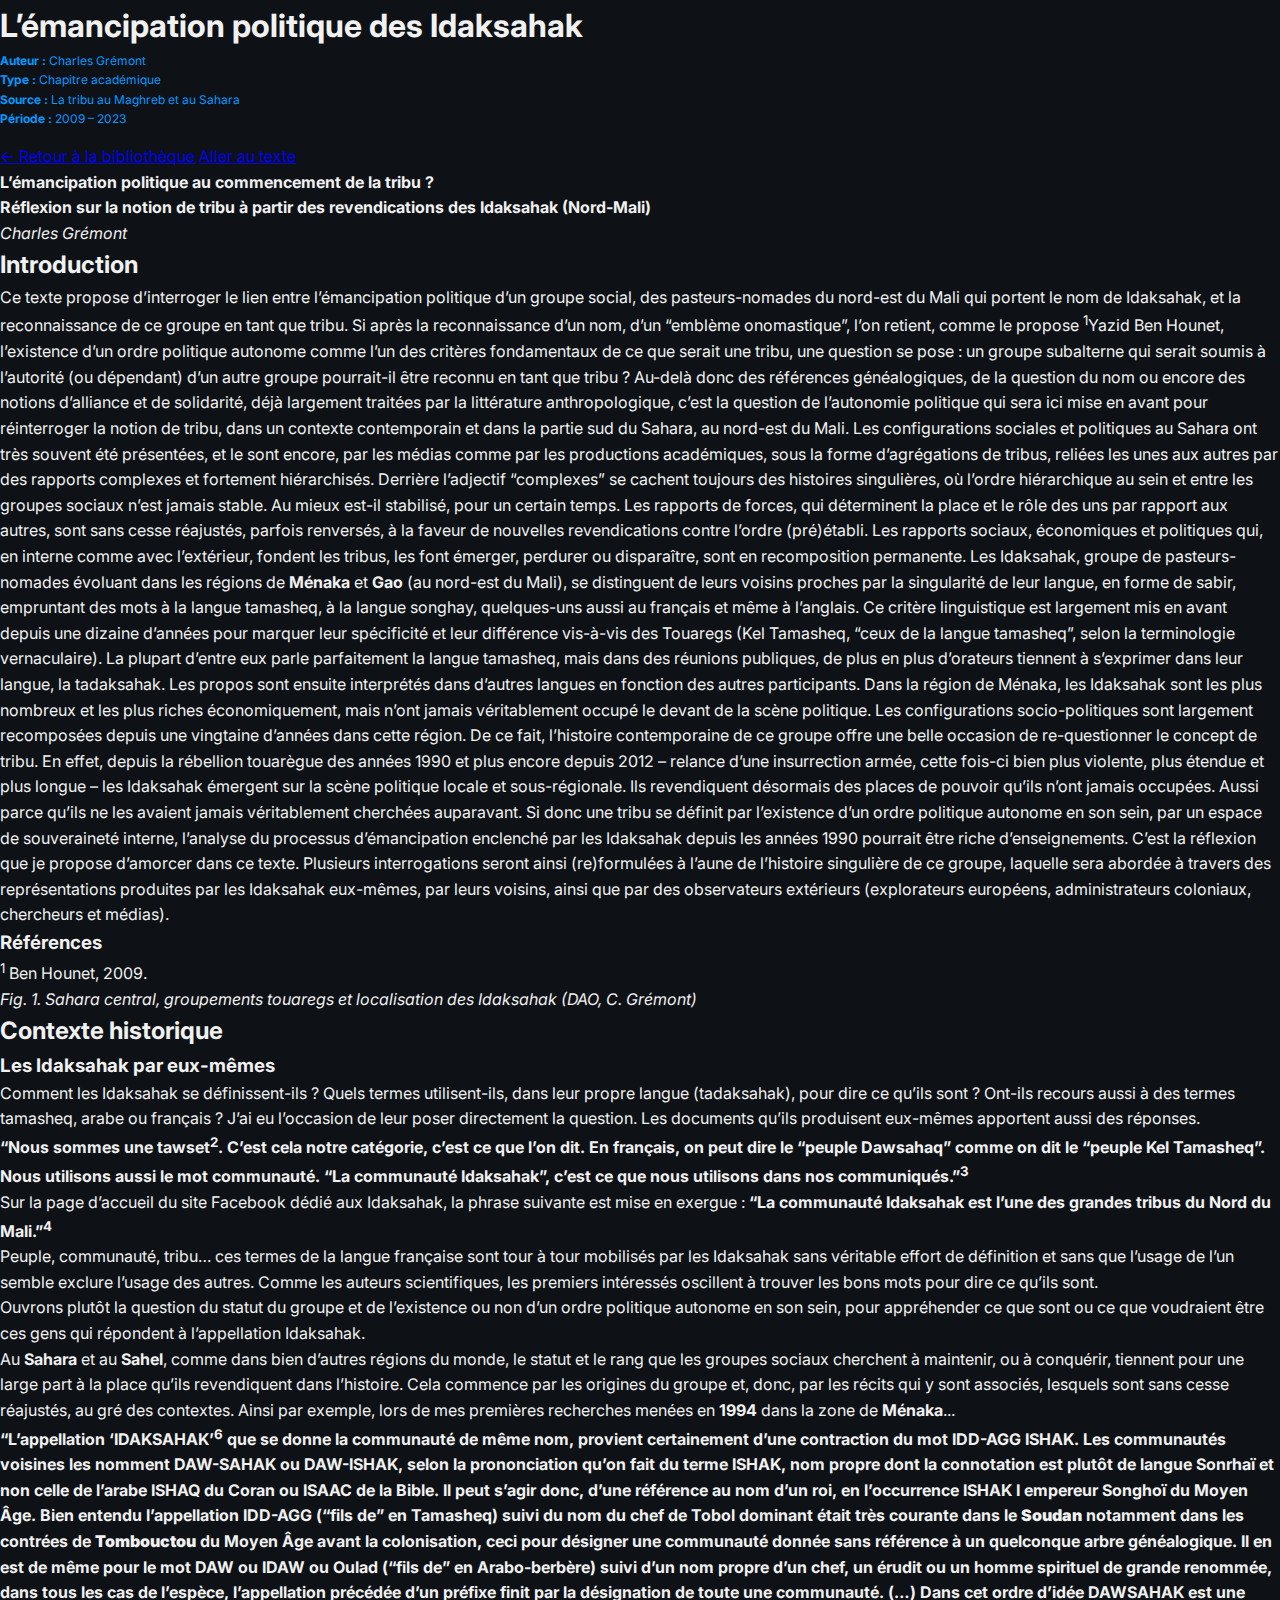
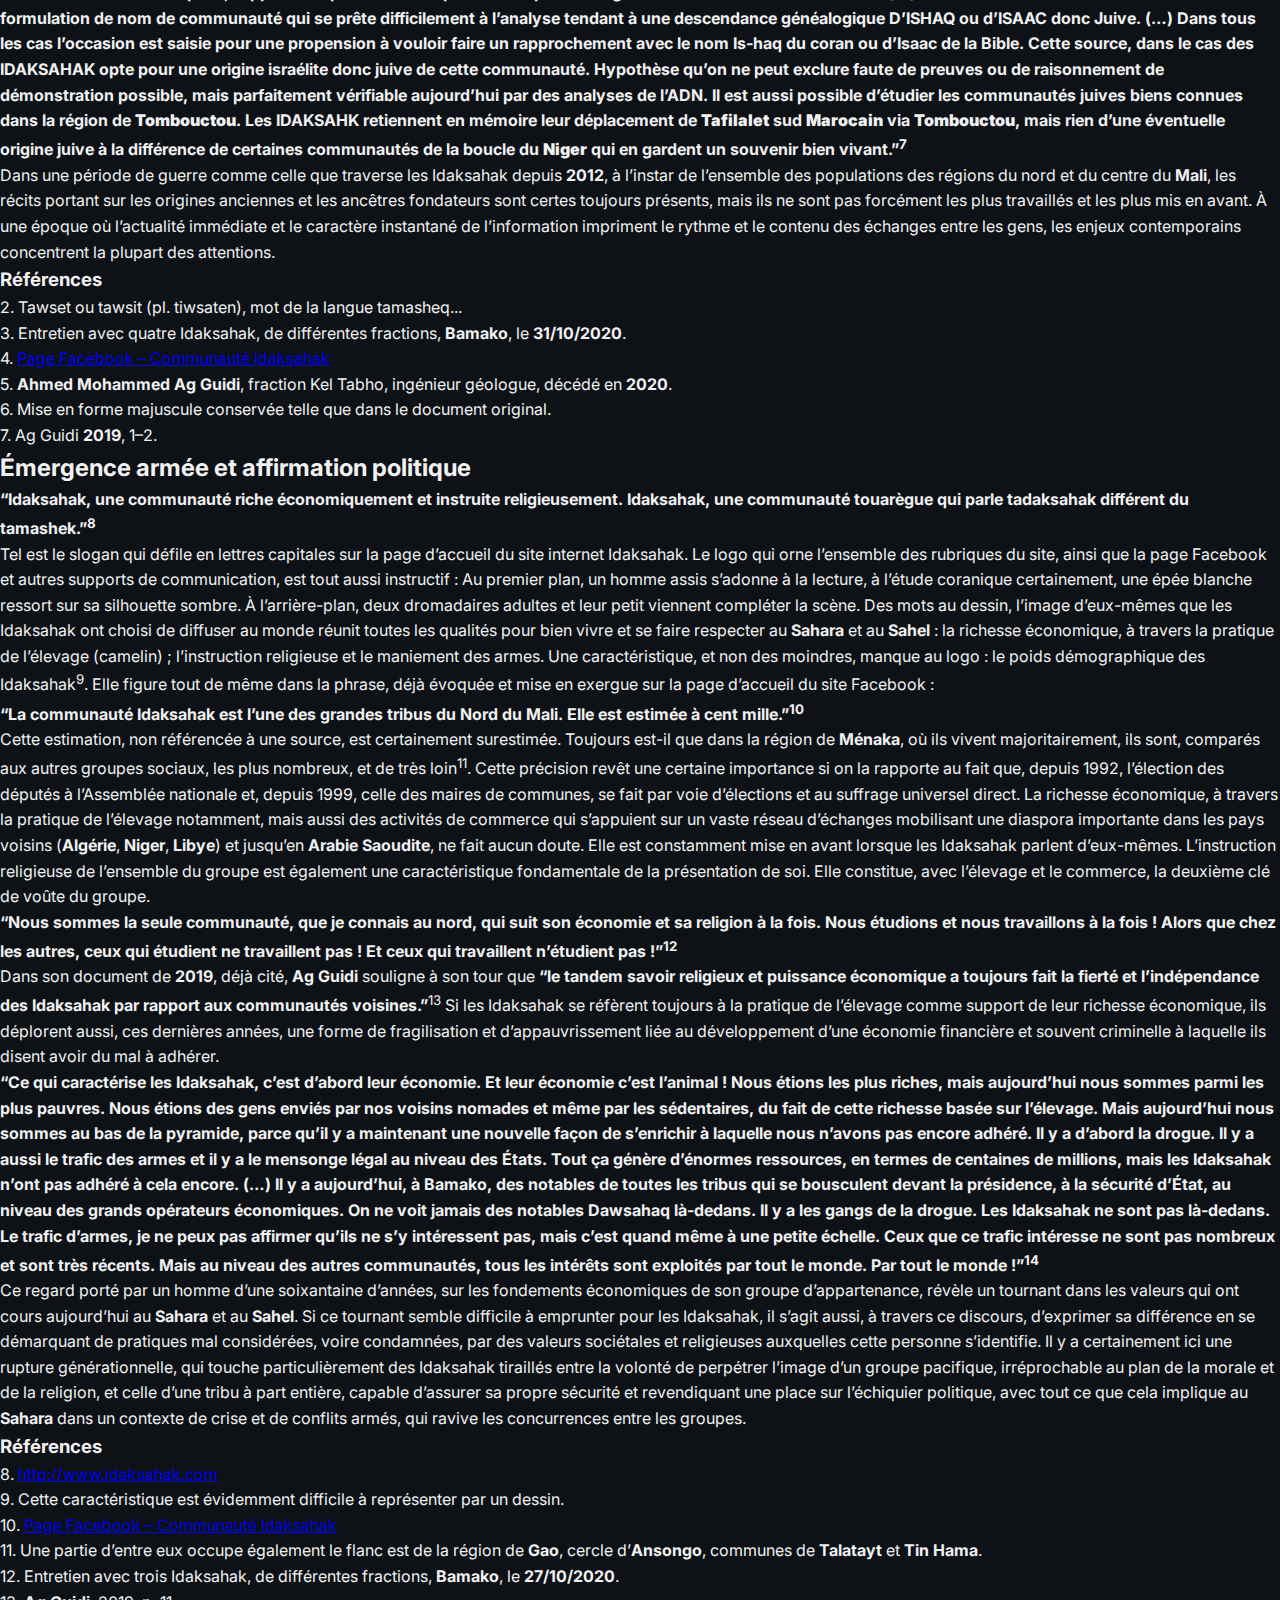
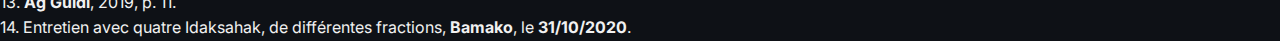
<file: livres/histoire-emancipation-politique-integrale.html>
<!DOCTYPE html>
<html lang="fr">
<head>
  <meta charset="UTF-8">
  <title>L’émancipation politique des Idaksahak — Charles Grémont</title>

  <meta name="viewport" content="width=device-width, initial-scale=1">
  <meta name="author" content="Charles Grémont">
  <meta name="description" content="L’émancipation politique des Idaksahak – texte intégral, archive académique.">

  <link rel="stylesheet" href="../style.css">

  <meta name="theme-color" content="#0b1d2a">
</head>

<body class="page-livre">

<header class="livre-header">
  <h1>L’émancipation politique des Idaksahak</h1>

  <p class="livre-meta">
    <strong>Auteur :</strong> Charles Grémont<br>
    <strong>Type :</strong> Chapitre académique<br>
    <strong>Source :</strong> La tribu au Maghreb et au Sahara<br>
    <strong>Période :</strong> 2009 – 2023
  </p>

  <nav class="livre-nav">
    <a href="../index.html#livres">← Retour à la bibliothèque</a>
    <a href="#contenu-livre">Aller au texte</a>
  </nav>
</header>

<main id="contenu-livre" class="livre-contenu">

<strong>L’émancipation politique au commencement de la tribu&nbsp;?<br>
  Réflexion sur la notion de tribu à partir des revendications des Idaksahak (Nord-Mali)</strong><br>
  <em>Charles Grémont</em>
  
<section data-chapitre="introduction">
  <h2>Introduction</h2>
<p>
Ce texte propose d’interroger le lien entre l’émancipation politique d’un groupe social, des pasteurs-nomades du nord-est du Mali qui portent le nom de Idaksahak, et la reconnaissance de ce groupe en tant que tribu. Si après la reconnaissance d’un nom, d’un “emblème onomastique”, l’on retient, comme le propose <sup>1</sup>Yazid Ben Hounet, l’existence d’un ordre politique autonome comme l’un des critères fondamentaux de ce que serait une tribu, une question se pose : un groupe subalterne qui serait soumis à l’autorité (ou dépendant) d’un autre groupe pourrait-il être reconnu en tant que tribu ? 
    Au-delà donc des références généalogiques, de la question du nom ou encore des notions d’alliance et de solidarité, déjà largement traitées par la littérature anthropologique, c’est la question de l’autonomie politique qui sera ici mise en avant pour réinterroger la notion de tribu, dans un contexte contemporain et dans la partie sud du Sahara, au nord-est du Mali.
    Les configurations sociales et politiques au Sahara ont très souvent été présentées, et le sont encore, par les médias comme par les productions académiques, sous la forme d’agrégations de tribus, reliées les unes aux autres par des rapports complexes et fortement hiérarchisés. Derrière l’adjectif “complexes” se cachent toujours des histoires singulières, où l’ordre hiérarchique au sein et entre les groupes sociaux n’est jamais stable. Au mieux est-il stabilisé, pour un certain temps. Les rapports de forces, qui déterminent la place et le rôle des uns par rapport aux autres, sont sans cesse réajustés, parfois renversés, à la faveur de nouvelles revendications contre l’ordre (pré)établi. Les rapports sociaux, économiques et politiques qui, en interne comme avec l’extérieur, fondent les tribus, les font émerger, perdurer ou disparaître, sont en recomposition permanente.
    Les Idaksahak, groupe de pasteurs-nomades évoluant dans les régions de <strong>Ménaka</strong> et <strong>Gao</strong> (au nord-est du Mali), se distinguent de leurs voisins proches par la singularité de leur langue, en forme de sabir, empruntant des mots à la langue tamasheq, à la langue songhay, quelques-uns aussi au français et même à l’anglais. Ce critère linguistique est largement mis en avant depuis une dizaine d’années pour marquer leur spécificité et leur différence vis-à-vis des Touaregs (Kel Tamasheq, “ceux de la langue tamasheq”, selon la terminologie vernaculaire).
    La plupart d’entre eux parle parfaitement la langue tamasheq, mais dans des réunions publiques, de plus en plus d’orateurs tiennent à s’exprimer dans leur langue, la tadaksahak. Les propos sont ensuite interprétés dans d’autres langues en fonction des autres participants. Dans la région de Ménaka, les Idaksahak sont les plus nombreux et les plus riches économiquement, mais n’ont jamais véritablement occupé le devant de la scène politique. Les configurations socio-politiques sont largement recomposées depuis une vingtaine d’années dans cette région.
De ce fait, l’histoire contemporaine de ce groupe offre une belle occasion de re-questionner le concept de tribu. En effet, depuis la rébellion touarègue des années 1990 et plus encore depuis 2012 – relance d’une insurrection armée, cette fois-ci bien plus violente, plus étendue et plus longue – les Idaksahak émergent sur la scène politique locale et sous-régionale. Ils revendiquent désormais des places de pouvoir qu’ils n’ont jamais occupées. Aussi parce qu’ils ne les avaient jamais véritablement cherchées auparavant. Si donc une tribu se définit par l’existence d’un ordre politique autonome en son sein, par un espace de souveraineté interne, l’analyse du processus d’émancipation enclenché par les Idaksahak depuis les années 1990 pourrait être riche d’enseignements. C’est la réflexion que je propose d’amorcer dans ce texte.
Plusieurs interrogations seront ainsi (re)formulées à l’aune de l’histoire singulière de ce groupe, laquelle sera abordée à travers des représentations produites par les Idaksahak eux-mêmes, par leurs voisins, ainsi que par des observateurs extérieurs (explorateurs européens, administrateurs coloniaux, chercheurs et médias).
<p/>

<h3>Références</h3>
  <p>
    <sup>1</sup> Ben Hounet, 2009.
  </p>

  <p><em>Fig. 1. Sahara central, groupements touaregs et localisation des Idaksahak (DAO, C. Grémont)</em></p>
  </section>
  
<section data-chapitre="contexte-historique">
  <h2>Contexte historique</h2>
  <p>  
 <h3>Les Idaksahak par eux-mêmes</h3>
  <p>
    Comment les Idaksahak se définissent-ils ? Quels termes utilisent-ils, dans leur propre langue (tadaksahak), pour dire ce qu’ils sont ? Ont-ils recours aussi à des termes tamasheq, arabe ou français ? J’ai eu l’occasion de leur poser directement la question. Les documents qu’ils produisent eux-mêmes apportent aussi des réponses.
  </p>
  <p><strong>“Nous sommes une tawset<sup>2</sup>. C’est cela notre catégorie, c’est ce que l’on dit. En français, on peut dire le “peuple Dawsahaq” comme on dit le “peuple Kel Tamasheq”. Nous utilisons aussi le mot communauté. “La communauté Idaksahak”, c’est ce que nous utilisons dans nos communiqués.”<sup>3</sup></strong></p>
  <p>Sur la page d’accueil du site Facebook dédié aux Idaksahak, la phrase suivante est mise en exergue : <strong>“La communauté Idaksahak est l’une des grandes tribus du Nord du Mali.”<sup>4</sup></strong></p>
  <p>Peuple, communauté, tribu… ces termes de la langue française sont tour à tour mobilisés par les Idaksahak sans véritable effort de définition et sans que l’usage de l’un semble exclure l’usage des autres. Comme les auteurs scientifiques, les premiers intéressés oscillent à trouver les bons mots pour dire ce qu’ils sont.</p>
  <p>Ouvrons plutôt la question du statut du groupe et de l’existence ou non d’un ordre politique autonome en son sein, pour appréhender ce que sont ou ce que voudraient être ces gens qui répondent à l’appellation Idaksahak.</p>
  <p>Au <strong>Sahara</strong> et au <strong>Sahel</strong>, comme dans bien d’autres régions du monde, le statut et le rang que les groupes sociaux cherchent à maintenir, ou à conquérir, tiennent pour une large part à la place qu’ils revendiquent dans l’histoire. Cela commence par les origines du groupe et, donc, par les récits qui y sont associés, lesquels sont sans cesse réajustés, au gré des contextes. Ainsi par exemple, lors de mes premières recherches menées en <strong>1994</strong> dans la zone de <strong>Ménaka</strong>...</p>
  <blockquote><strong>
    “L’appellation ‘IDAKSAHAK’<sup>6</sup> que se donne la communauté de même nom, provient certainement d’une contraction du mot IDD-AGG ISHAK. Les communautés voisines les nomment DAW-SAHAK ou DAW-ISHAK, selon la prononciation qu’on fait du terme ISHAK, nom propre dont la connotation est plutôt de langue Sonrhaï et non celle de l’arabe ISHAQ du Coran ou ISAAC de la Bible. Il peut s’agir donc, d’une référence au nom d’un roi, en l’occurrence ISHAK I empereur Songhoï du Moyen Âge.
    Bien entendu l’appellation IDD-AGG (“fils de” en Tamasheq) suivi du nom du chef de Tobol dominant était très courante dans le <strong>Soudan</strong> notamment dans les contrées de <strong>Tombouctou</strong> du Moyen Âge avant la colonisation, ceci pour désigner une communauté donnée sans référence à un quelconque arbre généalogique. Il en est de même pour le mot DAW ou IDAW ou Oulad (“fils de” en Arabo-berbère) suivi d’un nom propre d’un chef, un érudit ou un homme spirituel de grande renommée, dans tous les cas de l’espèce, l’appellation précédée d’un préfixe finit par la désignation de toute une communauté.
    (…) Dans cet ordre d’idée DAWSAHAK est une formulation de nom de communauté qui se prête difficilement à l’analyse tendant à une descendance généalogique D’ISHAQ ou d’ISAAC donc Juive. 
    (…) Dans tous les cas l’occasion est saisie pour une propension à vouloir faire un rapprochement avec le nom Is-haq du coran ou d’Isaac de la Bible. Cette source, dans le cas des IDAKSAHAK opte pour une origine israélite donc juive de cette communauté. Hypothèse qu’on ne peut exclure faute de preuves ou de raisonnement de démonstration possible, mais parfaitement vérifiable aujourd’hui par des analyses de l’ADN. Il est aussi possible d’étudier les communautés juives biens connues dans la région de <strong>Tombouctou</strong>.
    Les IDAKSAHK retiennent en mémoire leur déplacement de <strong>Tafilalet</strong> sud <strong>Marocain</strong> via <strong>Tombouctou</strong>, mais rien d’une éventuelle origine juive à la différence de certaines communautés de la boucle du <strong>Niger</strong> qui en gardent un souvenir bien vivant.”<sup>7</sup>
  </strong></blockquote>
  <p>Dans une période de guerre comme celle que traverse les Idaksahak depuis <strong>2012</strong>, à l’instar de l’ensemble des populations des régions du nord et du centre du <strong>Mali</strong>, les récits portant sur les origines anciennes et les ancêtres fondateurs sont certes toujours présents, mais ils ne sont pas forcément les plus travaillés et les plus mis en avant. À une époque où l’actualité immédiate et le caractère instantané de l’information impriment le rythme et le contenu des échanges entre les gens, les enjeux contemporains concentrent la plupart des attentions.</p>
  <h3>Références</h3>
  <p>
    2. Tawset ou tawsit (pl. tiwsaten), mot de la langue tamasheq...<br>
    3. Entretien avec quatre Idaksahak, de différentes fractions, <strong>Bamako</strong>, le <strong>31/10/2020</strong>.<br>
    4. <a href="https://www.facebook.com/people/Communaut%C3%A9-Idaksahak/100057182781477/?mibextid=LQQJ4d" target="_blank">Page Facebook – Communauté Idaksahak</a><br>
    5. <strong>Ahmed Mohammed Ag Guidi</strong>, fraction Kel Tabho, ingénieur géologue, décédé en <strong>2020</strong>.<br>
    6. Mise en forme majuscule conservée telle que dans le document original.<br>
    7. Ag Guidi <strong>2019</strong>, 1–2.
  </p>
  </section>
    
<section data-chapitre="emergence-armee">
  <h2>Émergence armée et affirmation politique</h2>
  <p>

 <p><strong>“Idaksahak, une communauté riche économiquement et instruite religieusement. Idaksahak, une communauté touarègue qui parle tadaksahak différent du tamashek.”<sup>8</sup></strong></p>

  <p>
    Tel est le slogan qui défile en lettres capitales sur la page d’accueil du site internet Idaksahak. Le logo qui orne l’ensemble des rubriques du site, ainsi que la page Facebook et autres supports de communication, est tout aussi instructif :
    Au premier plan, un homme assis s’adonne à la lecture, à l’étude coranique certainement, une épée blanche ressort sur sa silhouette sombre. À l’arrière-plan, deux dromadaires adultes et leur petit viennent compléter la scène. Des mots au dessin, l’image d’eux-mêmes que les Idaksahak ont choisi de diffuser au monde réunit toutes les qualités pour bien vivre et se faire respecter au <strong>Sahara</strong> et au <strong>Sahel</strong> : la richesse économique, à travers la pratique de l’élevage (camelin) ; l’instruction religieuse et le maniement des armes.
  Une caractéristique, et non des moindres, manque au logo : le poids démographique des Idaksahak<sup>9</sup>. Elle figure tout de même dans la phrase, déjà évoquée et mise en exergue sur la page d’accueil du site Facebook :
  <p><strong>“La communauté Idaksahak est l’une des grandes tribus du Nord du Mali. Elle est estimée à cent mille.”<sup>10</sup></strong></p>

  Cette estimation, non référencée à une source, est certainement surestimée. Toujours est-il que dans la région de <strong>Ménaka</strong>, où ils vivent majoritairement, ils sont, comparés aux autres groupes sociaux, les plus nombreux, et de très loin<sup>11</sup>. Cette précision revêt une certaine importance si on la rapporte au fait que, depuis 1992, l’élection des députés à l’Assemblée nationale et, depuis 1999, celle des maires de communes, se fait par voie d’élections et au suffrage universel direct.
  La richesse économique, à travers la pratique de l’élevage notamment, mais aussi des activités de commerce qui s’appuient sur un vaste réseau d’échanges mobilisant une diaspora importante dans les pays voisins (<strong>Algérie</strong>, <strong>Niger</strong>, <strong>Libye</strong>) et jusqu’en <strong>Arabie Saoudite</strong>, ne fait aucun doute. Elle est constamment mise en avant lorsque les Idaksahak parlent d’eux-mêmes.
  L’instruction religieuse de l’ensemble du groupe est également une caractéristique fondamentale de la présentation de soi. Elle constitue, avec l’élevage et le commerce, la deuxième clé de voûte du groupe.
  <blockquote><strong>
    “Nous sommes la seule communauté, que je connais au nord, qui suit son économie et sa religion à la fois. Nous étudions et nous travaillons à la fois ! Alors que chez les autres, ceux qui étudient ne travaillent pas ! Et ceux qui travaillent n’étudient pas !”<sup>12</sup>
</strong></blockquote>
Dans son document de <strong>2019</strong>, déjà cité, <strong>Ag Guidi</strong> souligne à son tour que <strong>“le tandem savoir religieux et puissance économique a toujours fait la fierté et l’indépendance des Idaksahak par rapport aux communautés voisines.”</strong><sup>13</sup>
  Si les Idaksahak se réfèrent toujours à la pratique de l’élevage comme support de leur richesse économique, ils déplorent aussi, ces dernières années, une forme de fragilisation et d’appauvrissement liée au développement d’une économie financière et souvent criminelle à laquelle ils disent avoir du mal à adhérer.
  <blockquote><strong>
    “Ce qui caractérise les Idaksahak, c’est d’abord leur économie. Et leur économie c’est l’animal ! Nous étions les plus riches, mais aujourd’hui nous sommes parmi les plus pauvres. Nous étions des gens enviés par nos voisins nomades et même par les sédentaires, du fait de cette richesse basée sur l’élevage. Mais aujourd’hui nous sommes au bas de la pyramide, parce qu’il y a maintenant une nouvelle façon de s’enrichir à laquelle nous n’avons pas encore adhéré. Il y a d’abord la drogue. Il y a aussi le trafic des armes et il y a le mensonge légal au niveau des États. Tout ça génère d’énormes ressources, en termes de centaines de millions, mais les Idaksahak n’ont pas adhéré à cela encore. (…) Il y a aujourd’hui, à Bamako, des notables de toutes les tribus qui se bousculent devant la présidence, à la sécurité d’État, au niveau des grands opérateurs économiques. On ne voit jamais des notables Dawsahaq là-dedans. Il y a les gangs de la drogue. Les Idaksahak ne sont pas là-dedans. Le trafic d’armes, je ne peux pas affirmer qu’ils ne s’y intéressent pas, mais c’est quand même à une petite échelle. Ceux que ce trafic intéresse ne sont pas nombreux et sont très récents. Mais au niveau des autres communautés, tous les intérêts sont exploités par tout le monde. Par tout le monde !”<sup>14</sup>
  </strong></blockquote>
 Ce regard porté par un homme d’une soixantaine d’années, sur les fondements économiques de son groupe d’appartenance, révèle un tournant dans les valeurs qui ont cours aujourd’hui au <strong>Sahara</strong> et au <strong>Sahel</strong>. Si ce tournant semble difficile à emprunter pour les Idaksahak, il s’agit aussi, à travers ce discours, d’exprimer sa différence en se démarquant de pratiques mal considérées, voire condamnées, par des valeurs sociétales et religieuses auxquelles cette personne s’identifie. Il y a certainement ici une rupture générationnelle, qui touche particulièrement des Idaksahak tiraillés entre la volonté de perpétrer l’image d’un groupe pacifique, irréprochable au plan de la morale et de la religion, et celle d’une tribu à part entière, capable d’assurer sa propre sécurité et revendiquant une place sur l’échiquier politique, avec tout ce que cela implique au <strong>Sahara</strong> dans un contexte de crise et de conflits armés, qui ravive les concurrences entre les groupes.
  

  <h3>Références</h3>
  <p>
    8. <a href="http://www.idaksahak.com/" target="_blank">http://www.idaksahak.com</a><br>
    9. Cette caractéristique est évidemment difficile à représenter par un dessin.<br>
    10. <a href="https://www.facebook.com/people/Communaut%C3%A9-Idaksahak/100057182781477/?mibextid=LQQJ4d" target="_blank">Page Facebook – Communauté Idaksahak</a><br>
    11. Une partie d’entre eux occupe également le flanc est de la région de <strong>Gao</strong>, cercle d’<strong>Ansongo</strong>, communes de <strong>Talatayt</strong> et <strong>Tin Hama</strong>.<br>
    12. Entretien avec trois Idaksahak, de différentes fractions, <strong>Bamako</strong>, le <strong>27/10/2020</strong>.<br>
    13. <strong>Ag Guidi</strong>, 2019, p. 11.<br>
    14. Entretien avec quatre Idaksahak, de différentes fractions, <strong>Bamako</strong>, le <strong>31/10/2020</strong>.
  </p>
   </section>

</main>
</file>
<file: style.css>
/* ===========================================================
   🎨 Tadaksahak Learning – Style global
   Thème : Oxford Dark Mode (Version améliorée)
   Auteur : Hamadine AG Moctar
   Version : 2.0
   =========================================================== */

@import url('https://fonts.googleapis.com/css2?family=Inter:wght@400;500;600;700&display=swap');

:root {
  /* Couleurs principales */
  --primary: #0099ff;
  --primary-dark: #0077cc;
  --accent: #33ccff;
  --accent-glow: rgba(51, 204, 255, 0.2);
  
  /* Neutres */
  --text: #f1f1f1;
  --text-muted: #a0a0a0;
  --bg: #0e1116;
  --bg-light: #1c1f26;
  --bg-card: #151820;
  --border: #2b2f36;
  --border-light: #3a3f48;
  
  /* États */
  --hover: #1a73e8;
  --success: #00c853;
  --warning: #ff9800;
  --error: #ff5252;
  
  /* Espacements */
  --transition: 0.25s ease-in-out;
  --shadow-sm: 0 2px 4px rgba(0,0,0,0.3);
  --shadow-md: 0 4px 12px rgba(0,0,0,0.4);
  --shadow-lg: 0 8px 24px rgba(0,0,0,0.5);
  --shadow-xl: 0 12px 36px rgba(0,0,0,0.6);
  
  /* Bordures */
  --radius-sm: 6px;
  --radius-md: 10px;
  --radius-lg: 16px;
  --radius-xl: 24px;
}

* {
  box-sizing: border-box;
  margin: 0;
  padding: 0;
}

body {
  font-family: 'Inter', sans-serif;
  background-color: var(--bg);
  color: var(--text);
  min-height: 100vh;
  display: flex;
  flex-direction: column;
  line-height: 1.6;
  scroll-behavior: smooth;
}

/* =========================
   SKIP LINK (Accessibilité)
========================= */
.skip-link {
  position: absolute;
  top: -40px;
  left: 0;
  background: var(--primary);
  color: white;
  padding: 8px 16px;
  text-decoration: none;
  border-radius: var(--radius-sm);
  z-index: 1000;
  transition: top var(--transition);
}

.skip-link:focus {
  top: 10px;
  outline: none;
}

/* =========================
   LOADER
========================= */
.loading-overlay {
  position: fixed;
  top: 0;
  left: 0;
  right: 0;
  bottom: 0;
  background: rgba(0, 0, 0, 0.8);
  backdrop-filter: blur(4px);
  display: flex;
  flex-direction: column;
  justify-content: center;
  align-items: center;
  z-index: 9999;
  gap: 1rem;
}

.spinner {
  width: 50px;
  height: 50px;
  border: 4px solid var(--border);
  border-top-color: var(--accent);
  border-radius: 50%;
  animation: spin 1s linear infinite;
}

@keyframes spin {
  to { transform: rotate(360deg); }
}

.loading-overlay p {
  color: var(--text);
  font-size: 0.9rem;
}

/* =========================
   TOAST NOTIFICATIONS
========================= */
.toast {
  position: fixed;
  bottom: 80px;
  right: 20px;
  background: var(--bg-light);
  color: var(--text);
  padding: 12px 20px;
  border-radius: var(--radius-md);
  border-left: 4px solid var(--primary);
  box-shadow: var(--shadow-lg);
  z-index: 1000;
  animation: slideIn 0.3s ease;
  max-width: 350px;
  font-size: 0.9rem;
}

.toast.toast-success { border-left-color: var(--success); }
.toast.toast-warning { border-left-color: var(--warning); }
.toast.toast-error { border-left-color: var(--error); }

@keyframes slideIn {
  from {
    opacity: 0;
    transform: translateX(100%);
  }
  to {
    opacity: 1;
    transform: translateX(0);
  }
}

/* =========================
   NOSCRIPT
========================= */
.js-warning {
  background: var(--error);
  color: white;
  text-align: center;
  padding: 10px;
  font-weight: bold;
}

/* =========================
   HEADER (Amélioré)
========================= */
header.site-header {
  width: 100%;
  padding: 1.5rem;
  background: var(--bg-light);
  border-bottom: 1px solid var(--border);
  display: flex;
  flex-direction: column;
  align-items: center;
  text-align: center;
  position: sticky;
  top: 0;
  z-index: 100;
  backdrop-filter: blur(10px);
}

.header-container {
  display: flex;
  align-items: center;
  gap: 1rem;
  flex-wrap: wrap;
  justify-content: center;
}

header .logo-header {
  width: 70px;
  height: 70px;
  border-radius: 50%;
  object-fit: cover;
  transition: transform var(--transition);
}

header .logo-header:hover { transform: scale(1.05); }

.header-text h1 { 
  font-size: 1.8rem; 
  color: var(--accent);
  background: linear-gradient(135deg, var(--accent), var(--primary));
  -webkit-background-clip: text;
  background-clip: text;
  color: transparent;
}

header .subtitle { 
  color: var(--text-muted); 
  font-size: 0.9rem; 
  margin-top: 0.2rem;
}

nav.main-nav { 
  margin-top: 1rem;
  width: 100%;
  max-width: 300px;
}

nav.main-nav select {
  width: 100%;
  padding: 0.7rem 1rem;
  border-radius: var(--radius-md);
  border: 1px solid var(--border);
  background: var(--bg);
  color: var(--text);
  font-size: 0.95rem;
  cursor: pointer;
  transition: all var(--transition);
}

nav.main-nav select:hover {
  border-color: var(--accent);
  background: var(--bg-light);
}

/* =========================
   MAIN CONTENT
========================= */
main {
  flex: 1;
  max-width: 1400px;
  margin: 0 auto;
  width: 100%;
}

/* =========================
   ONGLETS (Sections)
========================= */
.onglet-contenu { 
  padding: 2rem 1.5rem;
  animation: fadeIn 0.3s ease;
}

.onglet-contenu[hidden] { display: none; }

@keyframes fadeIn {
  from {
    opacity: 0;
    transform: translateY(10px);
  }
  to {
    opacity: 1;
    transform: translateY(0);
  }
}

/* =========================
   HERO + BIO ACCUEIL
========================= */
.hero { 
  text-align: center; 
  margin-bottom: 3rem;
  padding: 2rem;
  background: linear-gradient(135deg, var(--bg-light), var(--bg));
  border-radius: var(--radius-lg);
}

.hero h2 { 
  font-size: 2.5rem; 
  margin-bottom: 1rem; 
  color: var(--accent);
}

.hero p { 
  color: var(--text-muted); 
  font-size: 1.1rem; 
  margin-bottom: 1.5rem;
}

.btn {
  padding: 0.8rem 1.5rem;
  background: linear-gradient(135deg, var(--primary), var(--primary-dark));
  border: none;
  border-radius: var(--radius-md);
  color: white;
  cursor: pointer;
  transition: all var(--transition);
  font-size: 1rem;
  font-weight: 600;
}

.btn:hover { 
  transform: translateY(-2px); 
  box-shadow: var(--shadow-md);
}

.btn:active {
  transform: translateY(0);
}

.bio-container {
  display: flex;
  flex-wrap: wrap;
  gap: 2rem;
  justify-content: center;
  align-items: center;
  margin-top: 2rem;
  padding: 2rem;
  background: var(--bg-light);
  border-radius: var(--radius-lg);
}

.bio-photo { 
  width: 180px; 
  height: 180px;
  border-radius: 50%;
  object-fit: cover;
  border: 3px solid var(--accent);
}

.bio-text { 
  max-width: 550px; 
  color: var(--text-muted); 
  line-height: 1.6;
  text-align: left;
}

/* =========================
   STATS CONTAINER
========================= */
.stats-container {
  display: flex;
  justify-content: center;
  gap: 2rem;
  margin-top: 2rem;
  flex-wrap: wrap;
}

.stat-card {
  background: var(--bg-card);
  padding: 1rem 2rem;
  border-radius: var(--radius-md);
  text-align: center;
  border: 1px solid var(--border);
  transition: transform var(--transition);
}

.stat-card:hover {
  transform: translateY(-3px);
  border-color: var(--accent);
}

.stat-number {
  font-size: 2rem;
  font-weight: bold;
  color: var(--accent);
  display: block;
}

.stat-label {
  font-size: 0.85rem;
  color: var(--text-muted);
}

/* =========================
   DICTIONNAIRE
========================= */
.search-section {
  margin: 2rem auto;
  max-width: 600px;
  width: 95%;
  position: relative;
}

.search-wrapper {
  position: relative;
  display: flex;
  align-items: center;
}

#searchBar {
  width: 100%;
  padding: 1rem 2.5rem 1rem 1rem;
  font-size: 1rem;
  color: var(--text);
  background: var(--bg-light);
  border: 2px solid var(--border);
  border-radius: var(--radius-lg);
  outline: none;
  transition: all var(--transition);
}

#searchBar:focus { 
  border-color: var(--accent); 
  background-color: #1d222b;
}

.clear-search {
  position: absolute;
  right: 12px;
  background: none;
  border: none;
  color: var(--text-muted);
  cursor: pointer;
  font-size: 1.2rem;
  padding: 4px 8px;
  border-radius: 50%;
  transition: all var(--transition);
}

.clear-search:hover {
  color: var(--accent);
  background: rgba(255,255,255,0.1);
}

/* Suggestions */
.suggestions-list {
  list-style: none;
  position: absolute;
  width: 100%;
  background: var(--bg-light);
  border: 1px solid var(--border);
  border-radius: var(--radius-md);
  box-shadow: var(--shadow-lg);
  max-height: 300px;
  overflow-y: auto;
  margin-top: 0.5rem;
  padding: 0;
  opacity: 0;
  transform: translateY(-5px);
  transition: all var(--transition);
  z-index: 50;
}

.suggestions-list.show { 
  opacity: 1; 
  transform: translateY(0); 
}

.suggestions-list li {
  padding: 0.8rem 1rem;
  text-align: left;
  cursor: pointer;
  color: var(--text);
  border-bottom: 1px solid var(--border);
  transition: background var(--transition);
}

.suggestions-list li:hover { 
  background-color: var(--hover); 
}

.suggestions-list li:last-child {
  border-bottom: none;
}

/* Result Section */
.result-section {
  background: var(--bg-light);
  padding: 1.5rem;
  border-radius: var(--radius-lg);
  margin-top: 2rem;
  max-width: 600px;
  width: 95%;
  margin-left: auto;
  margin-right: auto;
  box-shadow: var(--shadow-md);
}

#ficheMot {
  text-align: center;
}

#motTexte { 
  font-size: 2rem; 
  font-weight: 700; 
  color: var(--accent); 
  margin-bottom: 1rem;
}

#definition { 
  font-size: 1rem; 
  color: var(--text); 
  line-height: 1.6;
  text-align: left;
}

.navigation-mots {
  display: flex;
  justify-content: space-between;
  align-items: center;
  margin-top: 1.5rem;
  gap: 1rem;
}

.nav-btn {
  background: var(--primary);
  border: none;
  color: white;
  padding: 0.5rem 1rem;
  border-radius: var(--radius-md);
  cursor: pointer;
  transition: all var(--transition);
}

.nav-btn:hover:not(:disabled) {
  background: var(--hover);
  transform: translateX(-2px);
}

.nav-btn:disabled {
  opacity: 0.5;
  cursor: not-allowed;
}

.compteur {
  color: var(--text-muted);
  font-size: 0.9rem;
}

audio { 
  width: 100%; 
  margin-top: 1rem; 
  border-radius: var(--radius-md);
}

/* Language Switch */
.lang-switch { 
  margin-top: 1.5rem;
  display: flex;
  justify-content: center;
  gap: 0.5rem;
}

.lang-btn {
  margin: 0;
  padding: 0.6rem 1.2rem;
  border: none;
  border-radius: var(--radius-md);
  font-size: 0.9rem;
  cursor: pointer;
  color: white;
  background-color: var(--primary);
  transition: all var(--transition);
  font-weight: 600;
}

.lang-btn:hover { 
  background-color: var(--hover); 
  transform: translateY(-2px);
}

.lang-btn.active {
  background: var(--accent);
  box-shadow: 0 0 10px var(--accent-glow);
}

/* Alphabet Index */
.alphabet-section { 
  margin-top: 2rem;
  padding: 1rem;
}

.alphabet-section h3 {
  text-align: center;
  margin-bottom: 1rem;
  color: var(--accent);
}

#alphabetIndex { 
  display: flex; 
  flex-wrap: wrap; 
  gap: 0.5rem; 
  justify-content: center; 
  margin-bottom: 1.5rem;
}

.alphabet-btn {
  padding: 0.5rem 0.8rem;
  border-radius: var(--radius-sm);
  border: 1px solid var(--border);
  background: var(--bg-light);
  color: var(--accent);
  cursor: pointer;
  transition: all var(--transition);
  font-weight: 600;
}

.alphabet-btn:hover { 
  background: var(--accent); 
  color: #fff; 
  transform: translateY(-2px);
}

.word-list { 
  display: grid; 
  grid-template-columns: repeat(auto-fill, minmax(150px, 1fr)); 
  gap: 0.5rem;
  max-height: 400px;
  overflow-y: auto;
  padding: 0.5rem;
}

.mot-item {
  padding: 0.7rem;
  background: var(--bg-card);
  border-radius: var(--radius-sm);
  cursor: pointer;
  text-align: center;
  transition: all var(--transition);
}

.mot-item:hover {
  background: var(--hover);
  transform: translateX(5px);
}

/* =========================
   CHAT – VERSION ÉLÉGANTE
========================= */
.chat-container {
  max-width: 800px;
  margin: 0 auto;
}

.chatbox {
  background: linear-gradient(180deg, var(--bg-light), var(--bg-card));
  border-radius: var(--radius-lg);
  padding: 1rem;
  height: 400px;
  overflow-y: auto;
  margin-bottom: 1rem;
  box-shadow: inset 0 0 0 1px var(--border), var(--shadow-lg);
  scroll-behavior: smooth;
}

/* Scrollbar élégante */
.chatbox::-webkit-scrollbar {
  width: 8px;
}

.chatbox::-webkit-scrollbar-track {
  background: var(--bg);
  border-radius: 10px;
}

.chatbox::-webkit-scrollbar-thumb {
  background: var(--border);
  border-radius: 10px;
}

.chatbox::-webkit-scrollbar-thumb:hover {
  background: var(--accent);
}

/* Message commun */
.chatbox .message {
  max-width: 85%;
  padding: 0.7rem 1rem;
  margin-bottom: 0.8rem;
  line-height: 1.5;
  font-size: 0.95rem;
  border-radius: var(--radius-md);
  animation: fadeInUp 0.3s ease;
  word-wrap: break-word;
}

/* Message utilisateur */
.chatbox .message.user {
  margin-left: auto;
  background: linear-gradient(135deg, var(--primary), var(--hover));
  color: #fff;
  text-align: right;
  border-bottom-right-radius: 4px;
}

/* Message bot */
.chatbox .message.bot {
  margin-right: auto;
  background: var(--bg-card);
  color: var(--text);
  border-left: 3px solid var(--accent);
  border-bottom-left-radius: 4px;
}

/* Animation */
@keyframes fadeInUp {
  from {
    opacity: 0;
    transform: translateY(10px);
  }
  to {
    opacity: 1;
    transform: translateY(0);
  }
}

/* Zone d’entrée */
.chat-input {
  display: flex;
  gap: 0.6rem;
  margin-bottom: 1rem;
}

.chat-input input {
  flex: 1;
  padding: 0.8rem 1rem;
  border-radius: var(--radius-md);
  border: 1px solid var(--border);
  background: var(--bg);
  color: var(--text);
  font-size: 0.95rem;
  outline: none;
  transition: all var(--transition);
}

.chat-input input:focus {
  border-color: var(--accent);
  box-shadow: 0 0 0 3px var(--accent-glow);
}

.chat-input button {
  background: linear-gradient(135deg, var(--primary), var(--hover));
  color: #fff;
  border: none;
  border-radius: var(--radius-md);
  padding: 0.8rem 1.5rem;
  cursor: pointer;
  font-size: 0.95rem;
  font-weight: 600;
  transition: all var(--transition);
}

.chat-input button:hover {
  transform: translateY(-2px);
  box-shadow: var(--shadow-md);
}

/* Chat suggestions */
.chat-suggestions {
  display: flex;
  gap: 0.5rem;
  flex-wrap: wrap;
  justify-content: center;
}

.chat-suggestion {
  background: var(--bg-card);
  border: 1px solid var(--border);
  color: var(--text);
  padding: 0.5rem 1rem;
  border-radius: var(--radius-md);
  cursor: pointer;
  font-size: 0.85rem;
  transition: all var(--transition);
}

.chat-suggestion:hover {
  background: var(--primary);
  transform: translateY(-2px);
}

/* =========================
   AUDIO, PHOTOS, VIDEOS
========================= */
.audio-grid, .books-grid {
  display: grid;
  grid-template-columns: repeat(auto-fill, minmax(300px, 1fr));
  gap: 1.2rem;
  margin-top: 1rem;
}

.audio-bloc {
  background: var(--bg-light);
  border-radius: var(--radius-md);
  padding: 1rem;
  box-shadow: var(--shadow-sm);
  transition: all var(--transition);
}

.audio-bloc:hover {
  transform: translateY(-3px);
  box-shadow: var(--shadow-md);
}

.audio-bloc audio { 
  width: 100%; 
  margin-top: 0.5rem; 
}

.audio-bloc button { 
  margin-top: 0.5rem; 
  padding: 0.4rem 0.8rem; 
  border-radius: var(--radius-sm); 
  cursor: pointer; 
  border: none; 
  background: var(--primary); 
  color: #fff; 
  transition: background var(--transition);
}

.audio-bloc button:hover { 
  background: var(--hover); 
}

.lyrics-text {
  margin-top: 0.8rem;
  padding: 0.8rem;
  background: var(--bg);
  border-radius: var(--radius-sm);
  font-size: 0.85rem;
  line-height: 1.5;
  white-space: pre-wrap;
}

.grid { 
  display: grid; 
  grid-template-columns: repeat(auto-fill, minmax(200px, 1fr)); 
  gap: 1rem; 
}

/* =========================
   LIVRES – DESIGN PRO (UNIFIÉ)
========================= */
.filters {
  display: flex;
  gap: 1rem;
  margin-bottom: 1.5rem;
  flex-wrap: wrap;
  justify-content: center;
}

.filters input, .filters select {
  padding: 0.7rem 1rem;
  border-radius: var(--radius-md);
  border: 1px solid var(--border);
  background: var(--bg-light);
  color: var(--text);
  font-size: 0.9rem;
  min-width: 200px;
}

.filters input:focus, .filters select:focus {
  border-color: var(--accent);
  outline: none;
}

.featured-book {
  background: linear-gradient(135deg, var(--bg-light), var(--bg-card));
  border-radius: var(--radius-lg);
  padding: 1rem;
  margin-bottom: 1.5rem;
}

.book-list {
  list-style: none;
  padding: 0.5rem;
}

.book-list li {
  padding: 0.5rem;
}

.book-list a {
  color: var(--accent);
  text-decoration: none;
  transition: color var(--transition);
}

.book-list a:hover {
  color: var(--primary);
  text-decoration: underline;
}

#livresContainer {
  display: grid;
  grid-template-columns: repeat(auto-fill, minmax(280px, 1fr));
  gap: 1.2rem;
  margin-top: 1rem;
}

.livre-card {
  background: linear-gradient(180deg, var(--bg-light), var(--bg-card));
  border: 1px solid var(--border);
  border-radius: var(--radius-lg);
  padding: 1.2rem;
  box-shadow: var(--shadow-md);
  transition: all var(--transition);
}

.livre-card:hover {
  transform: translateY(-5px);
  box-shadow: var(--shadow-xl);
  border-color: var(--accent);
}

.livre-titre {
  font-size: 1.1rem;
  font-weight: 700;
  color: var(--accent);
  margin-bottom: 0.4rem;
}

.livre-auteur {
  font-size: 0.85rem;
  color: var(--text-muted);
  margin-bottom: 0.6rem;
  font-style: italic;
}

.livre-desc {
  font-size: 0.9rem;
  color: var(--text);
  line-height: 1.5;
  margin-bottom: 0.8rem;
}

.livre-meta {
  font-size: 0.75rem;
  color: var(--primary);
  margin-bottom: 1rem;
}

.livre-actions {
  display: flex;
  gap: 0.5rem;
}

.btn-small {
  flex: 1;
  padding: 0.5rem 0.8rem;
  border-radius: var(--radius-sm);
  border: none;
  cursor: pointer;
  background: var(--primary);
  color: #fff;
  font-size: 0.8rem;
  transition: all var(--transition);
}

.btn-small:hover {
  background: var(--hover);
  transform: translateY(-1px);
}

/* =========================
   COMING SOON
========================= */
.coming-soon {
  text-align: center;
  padding: 3rem;
  background: var(--bg-light);
  border-radius: var(--radius-lg);
  color: var(--text-muted);
}

.info-message {
  text-align: center;
  padding: 2rem;
  color: var(--text-muted);
  font-style: italic;
}

/* =========================
   FOOTER
========================= */
.site-footer {
  background: var(--bg-light);
  color: var(--text-muted);
  font-size: 0.85rem;
  padding: 1.5rem;
  border-top: 1px solid var(--border);
  text-align: center;
  margin-top: auto;
}

.footer-content {
  max-width: 1200px;
  margin: 0 auto;
}

.footer-links {
  margin-top: 0.5rem;
  display: flex;
  gap: 1rem;
  justify-content: center;
  flex-wrap: wrap;
}

.footer-links a, .install-btn {
  color: var(--accent);
  text-decoration: none;
  background: none;
  border: none;
  cursor: pointer;
  font-size: 0.85rem;
  transition: color var(--transition);
}

.footer-links a:hover, .install-btn:hover {
  color: var(--primary);
  text-decoration: underline;
}

/* =========================
   BOUTON CHAT FLOTTANT
========================= */
.floating-chat-btn {
  position: fixed;
  bottom: 1.5rem;
  right: 1.5rem;
  width: 56px;
  height: 56px;
  border-radius: 50%;
  border: none;
  background: linear-gradient(135deg, var(--primary), var(--hover));
  color: #fff;
  font-size: 1.8rem;
  cursor: pointer;
  box-shadow: var(--shadow-lg);
  transition: all var(--transition);
  z-index: 100;
}

.floating-chat-btn:hover { 
  transform: translateY(-4px) scale(1.05); 
  box-shadow: var(--shadow-xl);
}

/* =========================
   UTILITAIRES
========================= */
mark { 
  background: rgba(255, 255, 0, 0.15); 
  color: inherit; 
  padding: 0 0.2rem; 
  border-radius: 3px;
}

.mot-historique { 
  cursor: pointer; 
  color: var(--accent);
  transition: color var(--transition);
  display: inline-block;
  margin: 0 4px;
}

.mot-historique:hover { 
  color: var(--primary);
  text-decoration: underline;
}

.visually-hidden {
  position: absolute;
  width: 1px;
  height: 1px;
  padding: 0;
  margin: -1px;
  overflow: hidden;
  clip: rect(0, 0, 0, 0);
  white-space: nowrap;
  border: 0;
}

/* =========================
   RESPONSIVE
========================= */
@media (max-width: 768px) {
  .onglet-contenu { padding: 1rem; }
  
  .hero h2 { font-size: 1.8rem; }
  .hero p { font-size: 1rem; }
  
  .bio-photo { width: 120px; height: 120px; }
  .bio-text { text-align: center; }
  
  #motTexte { font-size: 1.5rem; }
  
  .chatbox .message { max-width: 95%; }
  
  .floating-chat-btn {
    width: 48px;
    height: 48px;
    font-size: 1.5rem;
    bottom: 1rem;
    right: 1rem;
  }
  
  .stats-container { gap: 1rem; }
  .stat-card { padding: 0.8rem 1.2rem; }
  .stat-number { font-size: 1.5rem; }
  
  .filters input, .filters select { width: 100%; }
  
  .livre-actions { flex-direction: column; }
}

@media (max-width: 480px) {
  header .logo-header { width: 50px; height: 50px; }
  .header-text h1 { font-size: 1.3rem; }
  
  .suggestions-list li { font-size: 0.85rem; }
  
  .lang-btn { padding: 0.4rem 0.8rem; font-size: 0.8rem; }
  
  .alphabet-btn { padding: 0.3rem 0.6rem; font-size: 0.8rem; }
  
  .word-list { grid-template-columns: 1fr; }
}

/* Impression */
@media print {
  .floating-chat-btn, .chat-suggestions, .lang-switch {
    display: none;
  }
  
  body {
    background: white;
    color: black;
  }
  
  .onglet-contenu {
    page-break-inside: avoid;
  }
}
</file>
